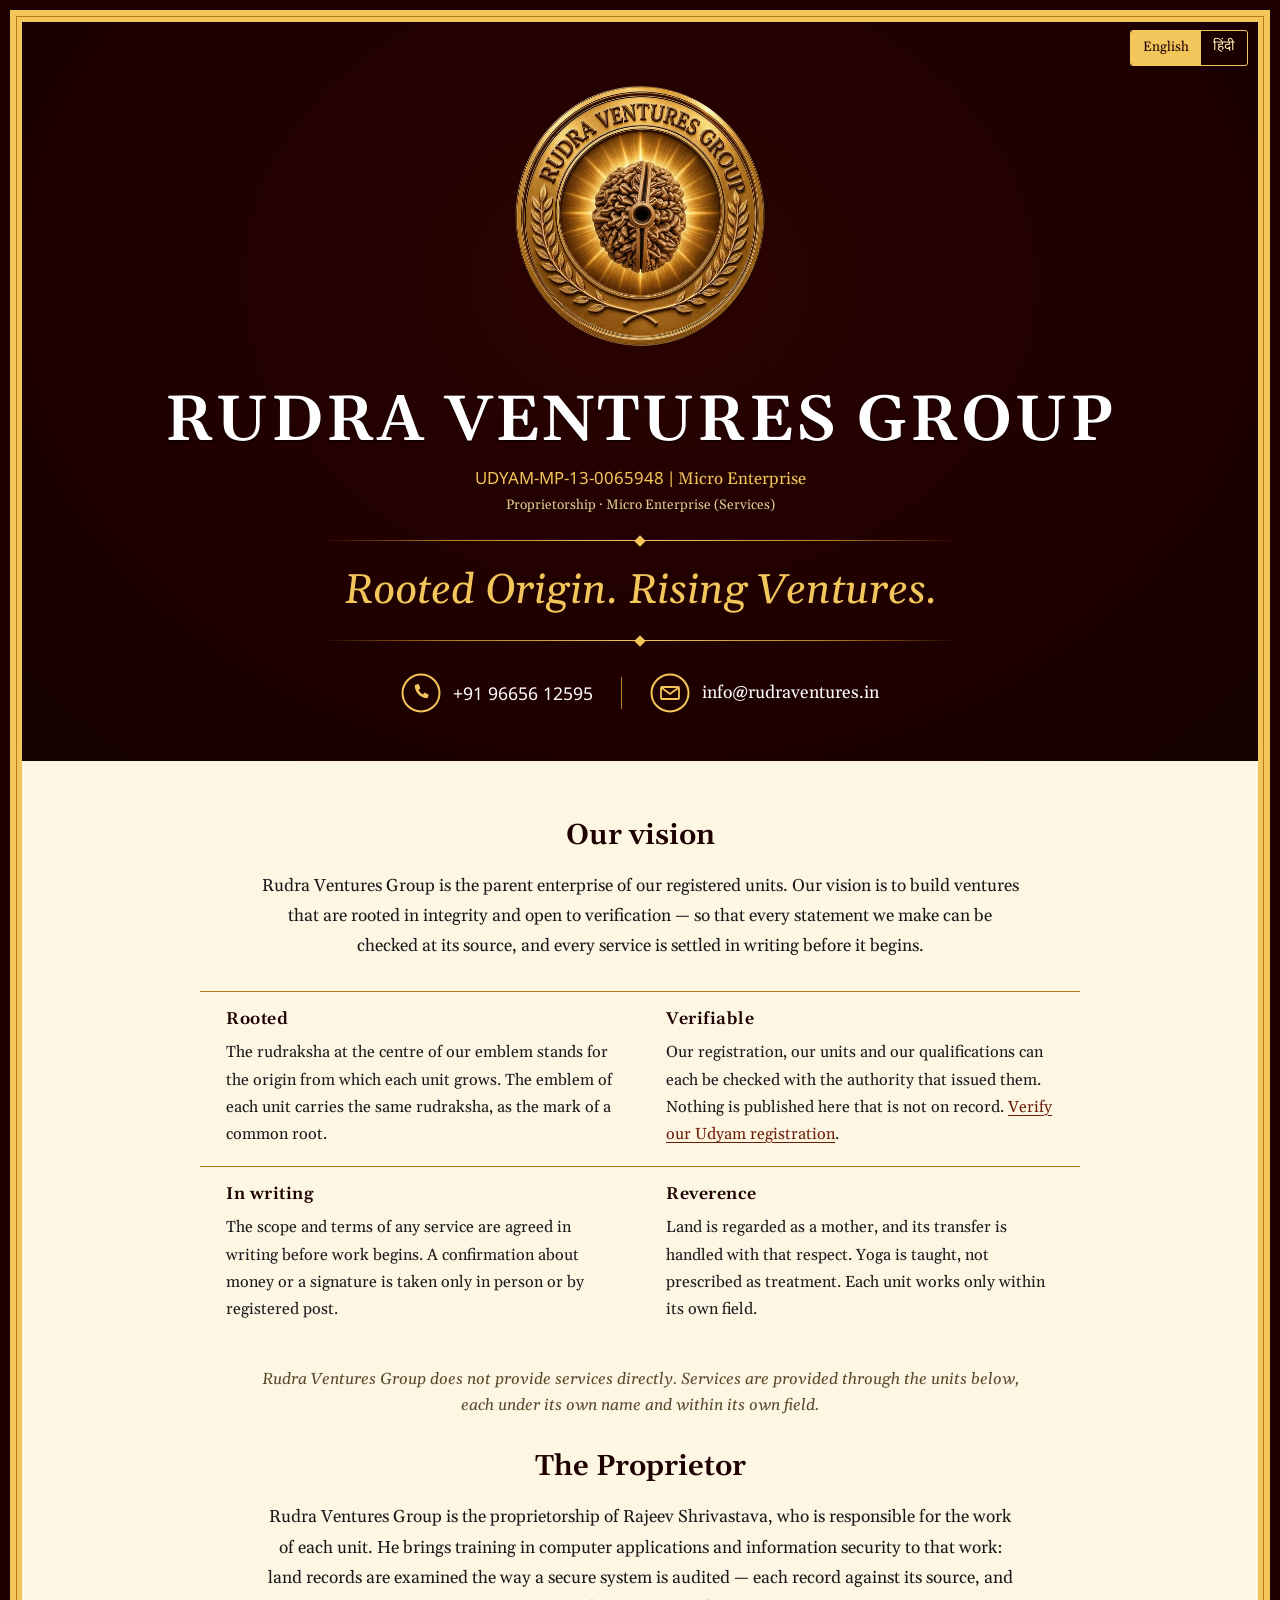
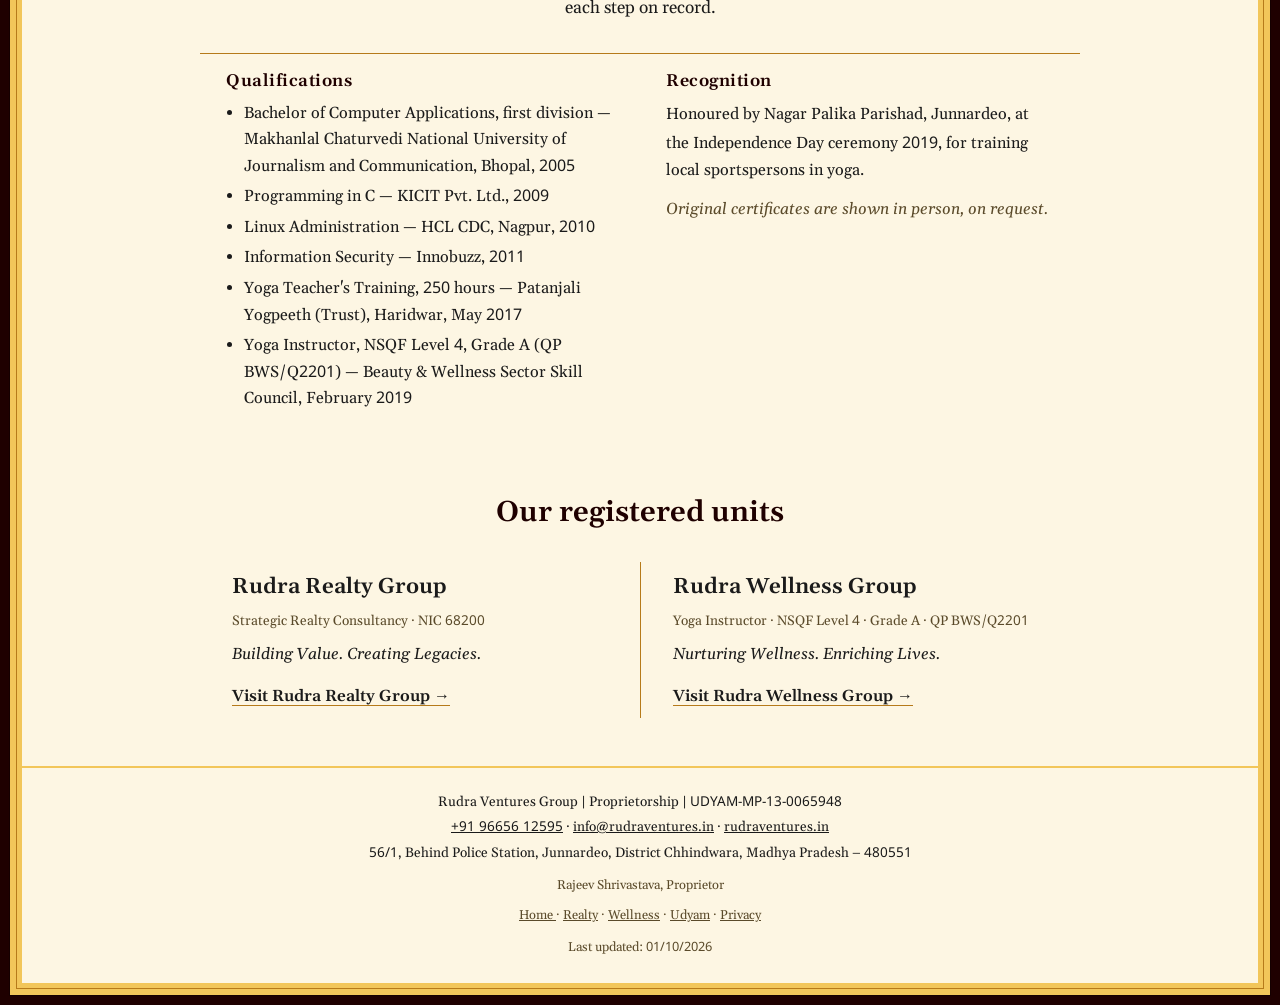
<file: index.html>
<!DOCTYPE html>
<html lang="en" data-view="en">
<head>
<meta charset="utf-8">
<meta name="viewport" content="width=device-width, initial-scale=1, viewport-fit=cover">
<title>Rudra Ventures Group | UDYAM-MP-13-0065948</title>
<meta name="description" content="Rudra Ventures Group — the parent enterprise of Rudra Realty Group and Rudra Wellness Group. Udyam (MSME) registered Micro Enterprise (Services), UDYAM-MP-13-0065948, Junnardeo, Chhindwara, Madhya Pradesh.">
<meta name="author" content="Rajeev Shrivastava">
<link rel="canonical" href="https://rudraventures.in/">

<meta property="og:title" content="Rudra Ventures Group">
<meta property="og:description" content="Rooted Origin. Rising Ventures.">
<meta property="og:url" content="https://rudraventures.in/">
<meta property="og:type" content="website">
<meta property="og:image" content="https://rudraventures.in/assets/RVG_Emblem_512px_transparent.png">
<link rel="icon" type="image/png" href="assets/RVG_Emblem_512px_transparent.png">
<meta name="theme-color" content="#1F0000">
<script type="application/ld+json">
{
 "@context": "https://schema.org",
 "@type": "Organization",
 "name": "Rudra Ventures Group",
 "url": "https://rudraventures.in/",
 "logo": "https://rudraventures.in/assets/RVG_Emblem_1024px_transparent.png",
 "email": "info@rudraventures.in",
 "telephone": "+91 96656 12595",
 "slogan": "Rooted Origin. Rising Ventures.",
 "address": {
  "@type": "PostalAddress",
  "streetAddress": "56/1, Behind Police Station, Junnardeo, District Chhindwara",
  "addressRegion": "Madhya Pradesh",
  "postalCode": "480551",
  "addressCountry": "IN"
 },
 "identifier": {
  "@type": "PropertyValue",
  "propertyID": "Udyam Registration Number",
  "value": "UDYAM-MP-13-0065948"
 },
 "subOrganization": [
  {
   "@type": "Organization",
   "name": "Rudra Realty Group",
   "url": "https://rudraventures.in/realty/"
  },
  {
   "@type": "Organization",
   "name": "Rudra Wellness Group",
   "url": "https://rudraventures.in/wellness/"
  }
 ]
}
</script>



<link rel="stylesheet" href="assets/fonts.css">
<style>
  :root {
    
    --field: #1F0000;
    --field-dark: #150000;
    
    --gold: #F2C65A;
    --gold-deep: #B67A1A;
    --gold-light: #FDF4AF;
    --ivory: #FDF6E3;
    --ink: #1A1A1A;
    --serif: "Gelasio", Georgia, "Times New Roman", serif;
    --deva: "Noto Sans Devanagari", "Noto Sans", "Mangal", sans-serif;
    --num: "Noto Sans", "Segoe UI", Arial, sans-serif;
    box-sizing: border-box;
  }
  *, *::before, *::after { box-sizing: inherit; }
  html, body { margin: 0; }
  body {
    background: var(--field);
    color: var(--gold-light);
    font-family: var(--serif);
    line-height: 1.6;
    padding-top: env(safe-area-inset-top, 0px);
    padding-bottom: env(safe-area-inset-bottom, 0px);
  }
  .num { font-family: var(--num); } 
  .deva { font-family: var(--deva); }
  a { color: inherit; }
  a:focus-visible { outline: 2px solid var(--gold); outline-offset: 3px; }

  
  .frame {
    min-height: 100vh;
    margin: 10px;
    padding: 6px;
    border: 6px solid var(--gold);
    box-shadow: 0 0 0 1px var(--field-dark), inset 0 0 0 1px var(--gold-deep), inset 0 0 0 6px var(--gold);
    display: flex;
    flex-direction: column;
  }

  
  .seal {
    flex: 1;
    display: flex;
    flex-direction: column;
    align-items: center;
    justify-content: center;
    text-align: center;
    padding: 64px 24px 48px;
    background: radial-gradient(ellipse at 50% 35%, #2A0302 0%, var(--field) 60%, var(--field-dark) 100%);
  }
  .seal img {
    width: min(260px, 60vw);
    height: auto; 
  }
  h1 {
    margin: 32px 0 8px;
    color: #FFFFFF;
    font-weight: 600;
    font-size: clamp(2rem, 6.5vw, 4rem);
    line-height: 1.1;
    letter-spacing: 0.04em;
    text-shadow: 0 2px 0 rgba(0,0,0,.45);
  }
  .reg { margin: 0; font-size: 1.05rem; color: var(--gold); }
  .class { margin: 2px 0 0; font-size: 0.85rem; opacity: 0.85; }
  .tagline {
    margin: 0;
    font-style: italic;
    font-size: clamp(1.5rem, 4.2vw, 2.6rem);
    line-height: 1.25;
    color: var(--gold);
  }
  .rule {
    width: min(640px, 86%); height: 12px; border: 0; margin: 18px auto;
    background:
      linear-gradient(90deg, transparent, var(--gold-deep) 20%, var(--gold) 50%, var(--gold-deep) 80%, transparent) center / 100% 1px no-repeat;
    position: relative;
  }
  .rule::after {
    content: ""; position: absolute; left: 50%; top: 50%;
    width: 8px; height: 8px; background: var(--gold);
    transform: translate(-50%, -50%) rotate(45deg);
    box-shadow: -14px 0 0 -2px var(--gold), 14px 0 0 -2px var(--gold);
  }
  .contact {
    display: flex; flex-wrap: wrap; justify-content: center; align-items: center;
    gap: 14px 28px; margin-top: 8px; font-size: 1.1rem; color: #FFFFFF;
  }
  .contact a { display: inline-flex; align-items: center; gap: 12px; text-decoration: none; }
  .contact a:hover span { text-decoration: underline; text-decoration-color: var(--gold); }
  .contact svg { width: 40px; height: 40px; flex: none; }
  .contact .sep { width: 1px; height: 32px; background: var(--gold-deep); }
  @media (max-width: 520px) { .contact .sep { display: none; } }

  
  .units {
    background: var(--ivory);
    color: var(--ink);
    padding: 48px 24px;
  }
  .units-inner {
    max-width: 880px;
    margin: 0 auto;
    display: grid;
    grid-template-columns: 1fr 1fr;
    gap: 0;
  }
  .unit { padding: 8px 32px; }
  .unit + .unit { border-left: 1px solid var(--gold-deep); }
  .unit h2 { margin: 0 0 4px; font-size: 1.35rem; font-weight: 600; }
  .unit .reg-line { margin: 0 0 10px; font-size: 0.85rem; color: #5a4a2a; }
  .unit .ut { margin: 0 0 16px; font-style: italic; }
  .unit a {
    font-weight: 600;
    text-decoration-color: var(--gold-deep);
    text-underline-offset: 4px;
  }
  .units-note {
    max-width: 880px; margin: 0 auto 28px; text-align: center;
    font-size: 0.95rem;
  }

  
  footer {
    background: var(--ivory);
    color: var(--ink);
    border-top: 2px solid var(--gold);
    text-align: center;
    font-size: 0.85rem;
    padding: 20px 16px 24px;
  }
  footer p { margin: 2px 0; }
  footer .who { margin-top: 10px; font-size: 0.8rem; color: #5a4a2a; }

  @media (max-width: 640px) {
    .units-inner { grid-template-columns: 1fr; }
    .unit + .unit { border-left: 0; border-top: 1px solid var(--gold-deep); padding-top: 24px; margin-top: 16px; }
    .unit { padding: 8px 8px; }
  }
  .lang{position:absolute;top:calc(14px + env(safe-area-inset-top,0px));right:16px;display:flex;border:1px solid var(--gold);border-radius:3px;overflow:hidden}
  .lang button{background:transparent;color:var(--gold-light);border:0;padding:6px 12px;font:inherit;font-size:.85rem;cursor:pointer}
  .lang button[aria-pressed="true"]{background:var(--gold);color:var(--field)}
  .lang button:last-child{font-family:var(--deva)}
  .frame{position:relative}
  [data-lang-block]{display:none}
  html[data-view="en"] span[data-lang-block="en"],html[data-view="hi"] span[data-lang-block="hi"]{display:inline!important}
  .vision{background:var(--ivory);color:var(--ink);padding:52px 24px 8px}
  .vision-inner{max-width:880px;margin:0 auto}
  .vision h2,.units h2.sec{font-size:clamp(1.35rem,3.4vw,1.8rem);color:var(--field);margin:0 0 12px;text-align:center}
  .vision .lead{font-size:1.08rem;line-height:1.75;text-align:center;max-width:760px;margin:0 auto 30px}
  .pillars{display:grid;grid-template-columns:repeat(2,1fr);gap:0}
  .pillar{padding:14px 26px 18px;border-top:1px solid var(--gold-deep)}
  .pillar h3{margin:0 0 6px;font-size:1.06rem;color:var(--field);letter-spacing:.03em}
  .pillar p{margin:0;line-height:1.7}
  .pillar a{color:#6b1d0a;text-underline-offset:3px}
  .vision .close{margin:26px auto 0;max-width:760px;text-align:center;font-style:italic;color:#5a4a2a}
  .units h2.sec{margin-bottom:26px}
  @media (max-width:640px){.pillars{grid-template-columns:1fr}.pillar{padding:14px 6px 16px}}
  html[data-view="en"] [data-lang-block="en"],html[data-view="hi"] [data-lang-block="hi"]{display:block}
  .proprietor{padding-top:18px}
  .quals{margin:0;padding-left:1.1em}
  .quals li{margin:4px 0;line-height:1.6}
  .note-in{margin-top:12px!important;font-style:italic;color:#5a4a2a}
  /* Devanagari shaping */
  [data-lang-block="hi"],[lang="hi"],html[data-view="hi"] body{font-family:var(--deva)}
  [data-lang-block="hi"] *,[lang="hi"] *,[data-lang-block="hi"],[lang="hi"],html[data-view="hi"] h1,html[data-view="hi"] h2,html[data-view="hi"] h3,html[data-view="hi"] .brand,html[data-view="hi"] .pillar h3{letter-spacing:0!important;font-feature-settings:normal;font-variant-ligatures:normal}
  [data-lang-block="hi"] .num,[lang="hi"] .num{font-family:var(--num)}
  /* Devanagari has no true italic (Core §9.4): never slant Hindi text */
  [data-lang-block="hi"],[data-lang-block="hi"] *,[lang="hi"],[lang="hi"] *{font-style:normal!important}
</style>
</head>
<body>
<div class="frame">
  <div class="lang" role="group" aria-label="Language"><button type="button" data-l="en">English</button><button type="button" data-l="hi">हिंदी</button></div>

  <main class="seal">
    <picture><source srcset="assets/RVG_Emblem_512px_web.webp" type="image/webp"><img src="assets/RVG_Emblem_1024px_transparent.png"
         alt="Rudra Ventures Group emblem" width="1024" height="1024"></picture>
    <h1>RUDRA VENTURES GROUP</h1>
    <p class="reg"><span class="num">UDYAM-MP-13-0065948</span> | Micro Enterprise</p>
    <p class="class">Proprietorship · Micro Enterprise (Services)</p>
    <hr class="rule">
    <p class="tagline" data-lang-block="en" lang="en">Rooted Origin. Rising Ventures.</p>
    <p class="tagline" data-lang-block="hi" lang="hi">मूल में सत्य, उद्यम में उदय</p>
    <hr class="rule">
    <div class="contact">
      <a href="tel:+919665612595" aria-label="Call +91 96656 12595">
        <svg viewBox="0 0 40 40" aria-hidden="true"><circle cx="20" cy="20" r="18.5" fill="none" stroke="#F2C65A" stroke-width="2"/><path d="M15.2 11.5l2.6-.4 1.6 4.3-1.9 1.4c.9 2 2.4 3.6 4.4 4.6l1.5-1.8 4.2 1.8-.5 2.6c-.2.8-1 1.3-1.8 1.2-6.2-.8-11-5.7-11.6-11.9-.1-.8.5-1.6 1.5-1.8z" fill="#F2C65A"/></svg>
        <span class="num">+91 96656 12595</span></a>
      <span class="sep" aria-hidden="true"></span>
      <a href="mailto:info@rudraventures.in">
        <svg viewBox="0 0 40 40" aria-hidden="true"><circle cx="20" cy="20" r="18.5" fill="none" stroke="#F2C65A" stroke-width="2"/><rect x="11" y="14" width="18" height="12" rx="1" fill="none" stroke="#F2C65A" stroke-width="1.8"/><path d="M11.5 14.8L20 21l8.5-6.2" fill="none" stroke="#F2C65A" stroke-width="1.8"/></svg>
        <span>info@rudraventures.in</span></a>
    </div>
  </main>

  <section class="vision" data-lang-block="en" lang="en" aria-labelledby="vision-en">
    <div class="vision-inner">
      <h2 id="vision-en">Our vision</h2>
      <p class="lead">Rudra Ventures Group is the parent enterprise of our registered units. Our vision is to build ventures that are rooted in integrity and open to verification — so that every statement we make can be checked at its source, and every service is settled in writing before it begins.</p>
      <div class="pillars">
        <div class="pillar"><h3>Rooted</h3><p>The rudraksha at the centre of our emblem stands for the origin from which each unit grows. The emblem of each unit carries the same rudraksha, as the mark of a common root.</p></div>
        <div class="pillar"><h3>Verifiable</h3><p>Our registration, our units and our qualifications can each be checked with the authority that issued them. Nothing is published here that is not on record. <a href="udyam/">Verify our Udyam registration</a>.</p></div>
        <div class="pillar"><h3>In writing</h3><p>The scope and terms of any service are agreed in writing before work begins. A confirmation about money or a signature is taken only in person or by registered post.</p></div>
        <div class="pillar"><h3>Reverence</h3><p>Land is regarded as a mother, and its transfer is handled with that respect. Yoga is taught, not prescribed as treatment. Each unit works only within its own field.</p></div>
      </div>
      <p class="close">Rudra Ventures Group does not provide services directly. Services are provided through the units below, each under its own name and within its own field.</p>
    </div>
  </section>
  <section class="vision" data-lang-block="hi" lang="hi" aria-labelledby="vision-hi">
    <div class="vision-inner">
      <h2 id="vision-hi">हमारी दृष्टि</h2>
      <p class="lead">Rudra Ventures Group हमारी पंजीकृत इकाइयों का मूल उद्यम है। हमारी दृष्टि है — ऐसे उद्यमों का निर्माण, जिनकी जड़ें सत्यनिष्ठा में हों और जो सत्यापन के लिए सदैव खुले रहें; जिससे हमारा प्रत्येक कथन उसके मूल स्रोत से मिलाया जा सके, और प्रत्येक सेवा आरम्भ होने से पूर्व लिखित रूप में निर्धारित हो।</p>
      <div class="pillars">
        <div class="pillar"><h3>मूल</h3><p>हमारे emblem के केंद्र में स्थित रुद्राक्ष उस मूल का प्रतीक है, जिससे प्रत्येक इकाई विकसित होती है। प्रत्येक इकाई का emblem भी वही रुद्राक्ष धारण करता है — एक ही मूल के चिह्न के रूप में।</p></div>
        <div class="pillar"><h3>सत्यापन</h3><p>हमारा पंजीयन, हमारी इकाइयाँ एवं हमारी योग्यताएँ — प्रत्येक को उसके जारीकर्ता प्राधिकारी से मिलाया जा सकता है। यहाँ ऐसा कुछ प्रकाशित नहीं, जो अभिलेख में न हो। <a href="udyam/">हमारा Udyam पंजीयन सत्यापित करें</a>।</p></div>
        <div class="pillar"><h3>लिखित</h3><p>किसी भी सेवा की सीमा एवं निबंधन कार्य आरम्भ होने से पूर्व लिखित रूप में निर्धारित होते हैं। धन अथवा हस्ताक्षर सम्बंधी पुष्टि केवल प्रत्यक्ष भेंट अथवा registered post से ली जाती है।</p></div>
        <div class="pillar"><h3>श्रद्धा</h3><p>भूमि को माता का स्थान प्राप्त है, और उसका हस्तांतरण उसी सम्मान के साथ किया जाता है। योग सिखाया जाता है, उपचार के रूप में नहीं दिया जाता। प्रत्येक इकाई केवल अपने क्षेत्र की सीमा में कार्य करती है।</p></div>
      </div>
      <p class="close">Rudra Ventures Group स्वयं सीधे सेवा नहीं देता। सेवाएँ नीचे दी गई इकाइयों के माध्यम से दी जाती हैं — प्रत्येक अपने नाम से, अपने क्षेत्र की सीमा में।</p>
    </div>
  </section>

  <section class="vision proprietor" data-lang-block="en" lang="en" aria-labelledby="prop-en">
    <div class="vision-inner">
      <h2 id="prop-en">The Proprietor</h2>
      <p class="lead">Rudra Ventures Group is the proprietorship of Rajeev Shrivastava, who is responsible for the work of each unit. He brings training in computer applications and information security to that work: land records are examined the way a secure system is audited — each record against its source, and each step on record.</p>
      <div class="pillars">
        <div class="pillar"><h3>Qualifications</h3><ul class="quals">
          <li>Bachelor of Computer Applications, first division — Makhanlal Chaturvedi National University of Journalism and Communication, Bhopal, <span class="num">2005</span></li>
          <li>Programming in C — KICIT Pvt. Ltd., <span class="num">2009</span></li>
          <li>Linux Administration — HCL CDC, Nagpur, <span class="num">2010</span></li>
          <li>Information Security — Innobuzz, <span class="num">2011</span></li>
          <li>Yoga Teacher's Training, <span class="num">250</span> hours — Patanjali Yogpeeth (Trust), Haridwar, May <span class="num">2017</span></li>
          <li>Yoga Instructor, NSQF Level <span class="num">4</span>, Grade A (QP BWS/Q<span class="num">2201</span>) — Beauty &amp; Wellness Sector Skill Council, February <span class="num">2019</span></li>
        </ul></div>
        <div class="pillar" data-nosnippet><h3>Recognition</h3><p>Honoured by Nagar Palika Parishad, Junnardeo, at the Independence Day ceremony <span class="num">2019</span>, for training local sportspersons in yoga.</p>
          <p class="note-in">Original certificates are shown in person, on request.</p></div>
      </div>
    </div>
  </section>
  <section class="vision proprietor" data-lang-block="hi" lang="hi" aria-labelledby="prop-hi">
    <div class="vision-inner">
      <h2 id="prop-hi">Proprietor</h2>
      <p class="lead">Rudra Ventures Group, राजीव श्रीवास्तव का Proprietorship है; प्रत्येक इकाई के कार्य का उत्तरदायित्व उन्हीं का है। वे इस कार्य में Computer Applications एवं Information Security का प्रशिक्षण लेकर आते हैं: भूमि-अभिलेखों का परीक्षण उसी प्रकार होता है जैसे किसी सुरक्षित प्रणाली का — प्रत्येक अभिलेख उसके मूल स्रोत से, और प्रत्येक चरण लिखित अभिलेख में।</p>
      <div class="pillars">
        <div class="pillar"><h3>योग्यताएँ</h3><ul class="quals">
          <li>Bachelor of Computer Applications, प्रथम श्रेणी — माखनलाल चतुर्वेदी राष्ट्रीय पत्रकारिता एवं संचार विश्वविद्यालय, भोपाल, <span class="num">2005</span></li>
          <li>Programming in C — KICIT Pvt. Ltd., <span class="num">2009</span></li>
          <li>Linux Administration — HCL CDC, नागपुर, <span class="num">2010</span></li>
          <li>Information Security — Innobuzz, <span class="num">2011</span></li>
          <li>योग शिक्षक प्रशिक्षण, <span class="num">250</span> घंटे — पतंजलि योगपीठ (Trust), हरिद्वार, मई <span class="num">2017</span></li>
          <li>Yoga Instructor, NSQF Level <span class="num">4</span>, Grade A (QP BWS/Q<span class="num">2201</span>) — Beauty &amp; Wellness Sector Skill Council, फरवरी <span class="num">2019</span></li>
        </ul></div>
        <div class="pillar" data-nosnippet><h3>सम्मान</h3><p>स्वतंत्रता दिवस समारोह <span class="num">2019</span> में, नगर के खिलाड़ियों को योग-प्रशिक्षण हेतु, नगर पालिका परिषद, जुन्नारदेव द्वारा सम्मानित।</p>
          <p class="note-in">मूल प्रमाण-पत्र प्रत्यक्ष भेंट पर, अनुरोध करने पर, दिखाए जाते हैं।</p></div>
      </div>
    </div>
  </section>

  <section class="units" data-lang-block="en" lang="en" aria-labelledby="units-heading">
    <h2 class="sec" id="units-heading">Our registered units</h2>
    <div class="units-inner">
      <article class="unit">
        <h2>Rudra Realty Group</h2>
        <p class="reg-line">Strategic Realty Consultancy · NIC <span class="num">68200</span></p>
        <p class="ut">Building Value. Creating Legacies.</p>
        <a href="realty/">Visit Rudra Realty Group →</a>
      </article>
      <article class="unit">
        <h2>Rudra Wellness Group</h2>
        <p class="reg-line">Yoga Instructor · NSQF Level <span class="num">4</span> · Grade A · QP BWS/Q<span class="num">2201</span></p>
        <p class="ut">Nurturing Wellness. Enriching Lives.</p>
        <a href="wellness/">Visit Rudra Wellness Group →</a>
      </article>
    </div>
  </section>
  <section class="units" data-lang-block="hi" lang="hi" aria-labelledby="units-heading-hi">
    <h2 class="sec" id="units-heading-hi">हमारी पंजीकृत इकाइयाँ</h2>
    <div class="units-inner">
      <article class="unit">
        <h2>Rudra Realty Group</h2>
        <p class="reg-line">Strategic Realty Consultancy · NIC <span class="num">68200</span></p>
        <p class="ut">विश्वास में भूमि, श्रेष्ठता में परामर्श</p>
        <a href="realty/">विस्तृत जानकारी →</a>
      </article>
      <article class="unit">
        <h2>Rudra Wellness Group</h2>
        <p class="reg-line">Yoga Instructor · NSQF Level <span class="num">4</span> · Grade A · QP BWS/Q<span class="num">2201</span></p>
        <p class="ut">आरोग्य में जड़, जीवन में विस्तार</p>
        <a href="wellness/">विस्तृत जानकारी →</a>
      </article>
    </div>
  </section>

  <footer>
    <p>Rudra Ventures Group | Proprietorship | <span class="num">UDYAM-MP-13-0065948</span></p>
    <p><a href="tel:+919665612595"><span class="num">+91 96656 12595</span></a> · <a href="mailto:info@rudraventures.in">info@rudraventures.in</a> · <a href="./">rudraventures.in</a></p>
    <p><span data-lang-block="en"><span class="num">56/1</span>, Behind Police Station, Junnardeo, District Chhindwara, Madhya Pradesh – <span class="num">480551</span></span> <span data-lang-block="hi" class="deva"><span class="num">56/1</span>, Police Station के पीछे, जुन्नारदेव, जिला छिंदवाड़ा, मध्यप्रदेश – <span class="num">480551</span></span></p>
    <p class="who"><span data-lang-block="en">Rajeev Shrivastava, Proprietor</span> <span data-lang-block="hi">राजीव श्रीवास्तव, Proprietor</span></p>
    <p class="who"><a href="./"><span data-lang-block="en">Home</span> <span data-lang-block="hi">मुख्य पृष्ठ</span></a> · <a href="realty/">Realty</a> · <a href="wellness/">Wellness</a> · <a href="udyam/">Udyam</a> · <a href="privacy/"><span data-lang-block="en">Privacy</span> <span data-lang-block="hi">गोपनीयता</span></a></p>
    <p class="who"><span data-lang-block="en">Last updated: </span> <span data-lang-block="hi">अंतिम अद्यतन: </span><span class="num">01/10/2026</span></p>
  </footer>

</div>
<script>
(function(){
  var root=document.documentElement,pick='en';
  try{var s=localStorage.getItem('rvg-lang');if(s==='hi'||s==='en')pick=s;}catch(e){}
  function set(l){root.setAttribute('data-view',l);root.lang=l;
    document.querySelectorAll('.lang button').forEach(function(b){b.setAttribute('aria-pressed',b.dataset.l===l?'true':'false')});
    try{localStorage.setItem('rvg-lang',l)}catch(e){}}
  set(pick);
  document.addEventListener('click',function(e){var b=e.target.closest('.lang button');if(b)set(b.dataset.l)});
})();
</script>
</body>
</html>
</file>
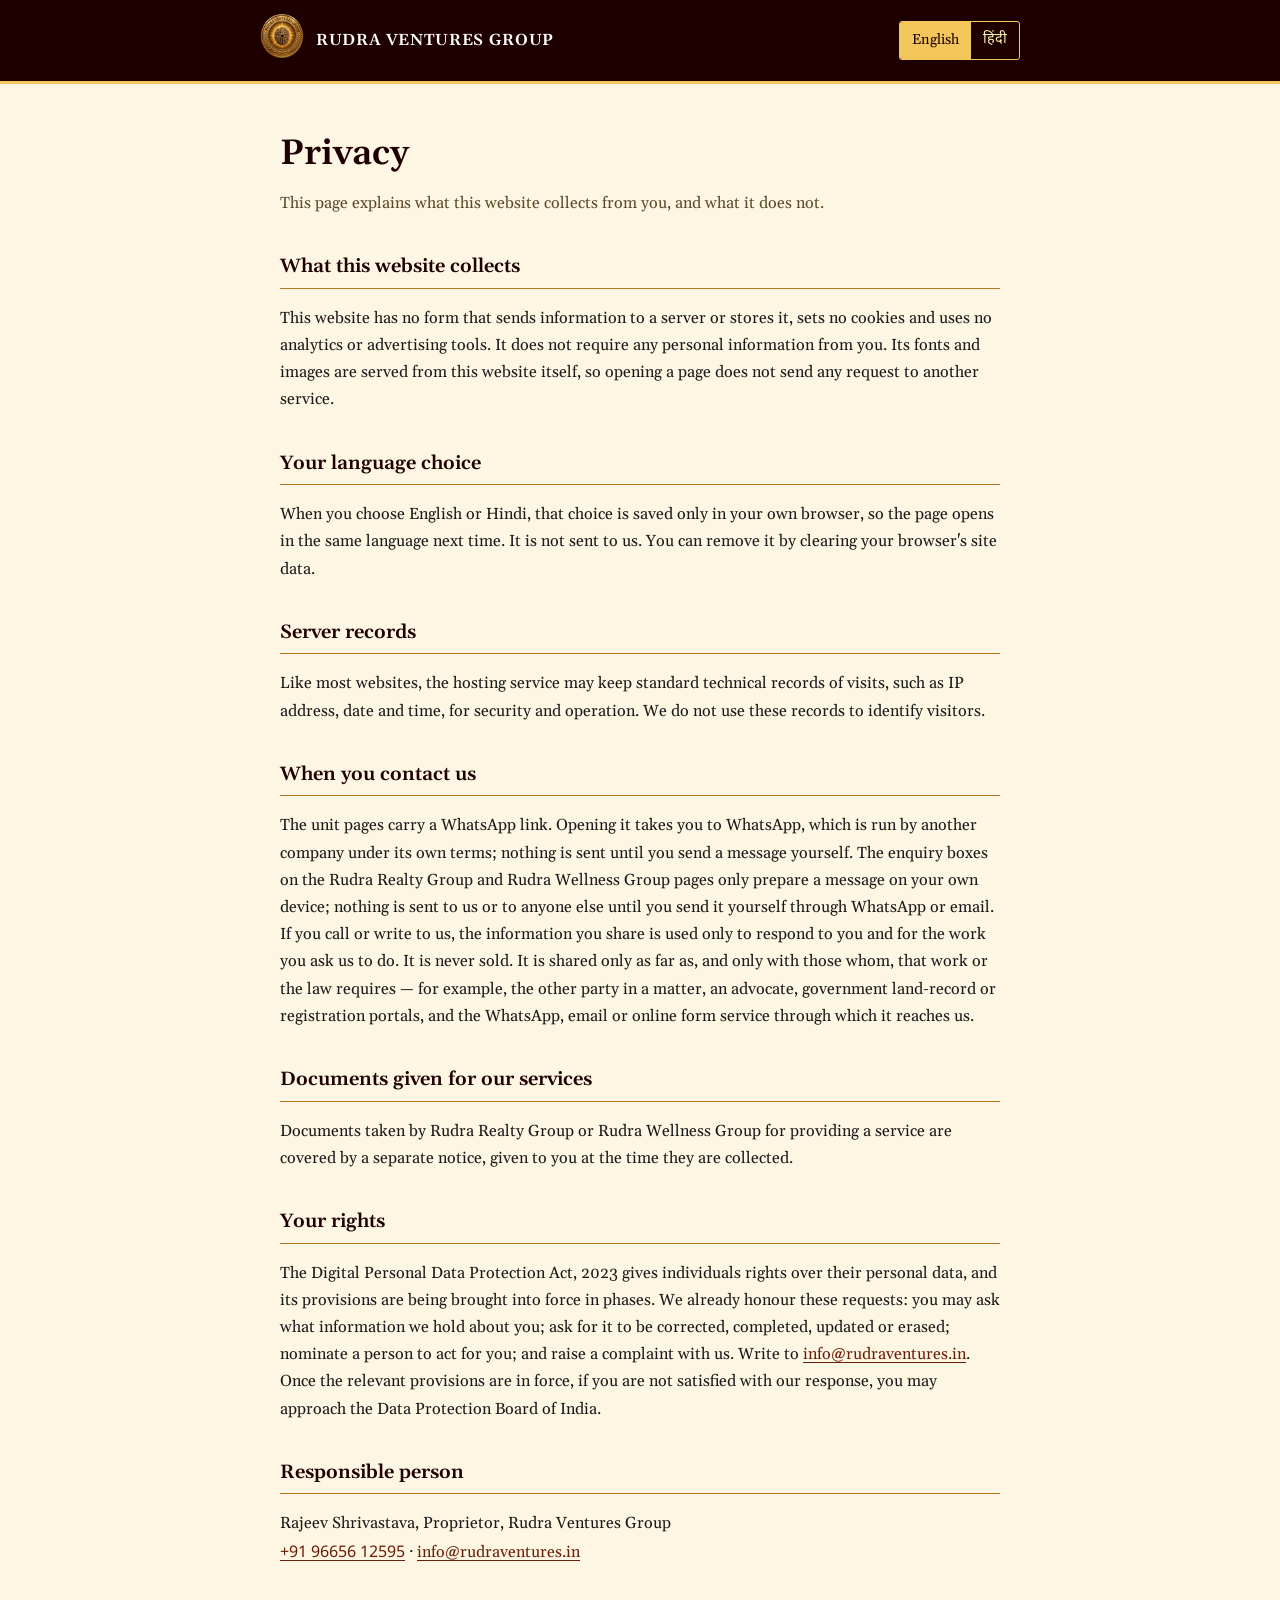
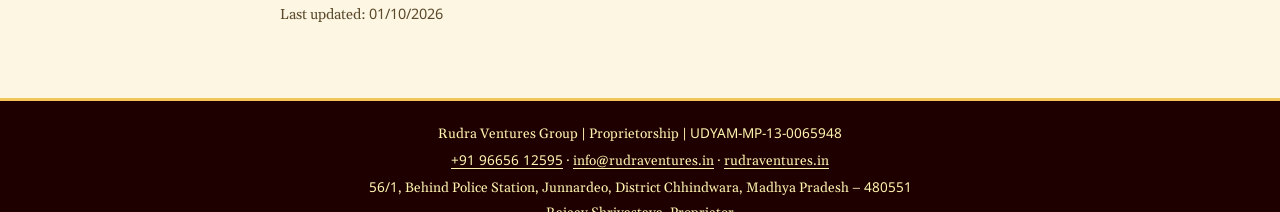
<file: policy/index.html>
<!DOCTYPE html>
<html lang="en">
<head>
<meta charset="utf-8">
<meta name="viewport" content="width=device-width, initial-scale=1">
<meta name="robots" content="noindex">
<link rel="canonical" href="https://rudraventures.in/privacy/">
<meta http-equiv="refresh" content="0; url=/privacy/">
<title>Privacy | Rudra Ventures Group</title>
</head>
<body style="font-family:Georgia,serif;background:#FDF6E3;color:#1A1A1A;text-align:center;padding:48px 20px">
<p>This page is at <a href="/privacy/">rudraventures.in/privacy/</a></p>
<p lang="hi">यह पृष्ठ <a href="/privacy/">rudraventures.in/privacy/</a> पर है।</p>
</body>
</html>
</file>
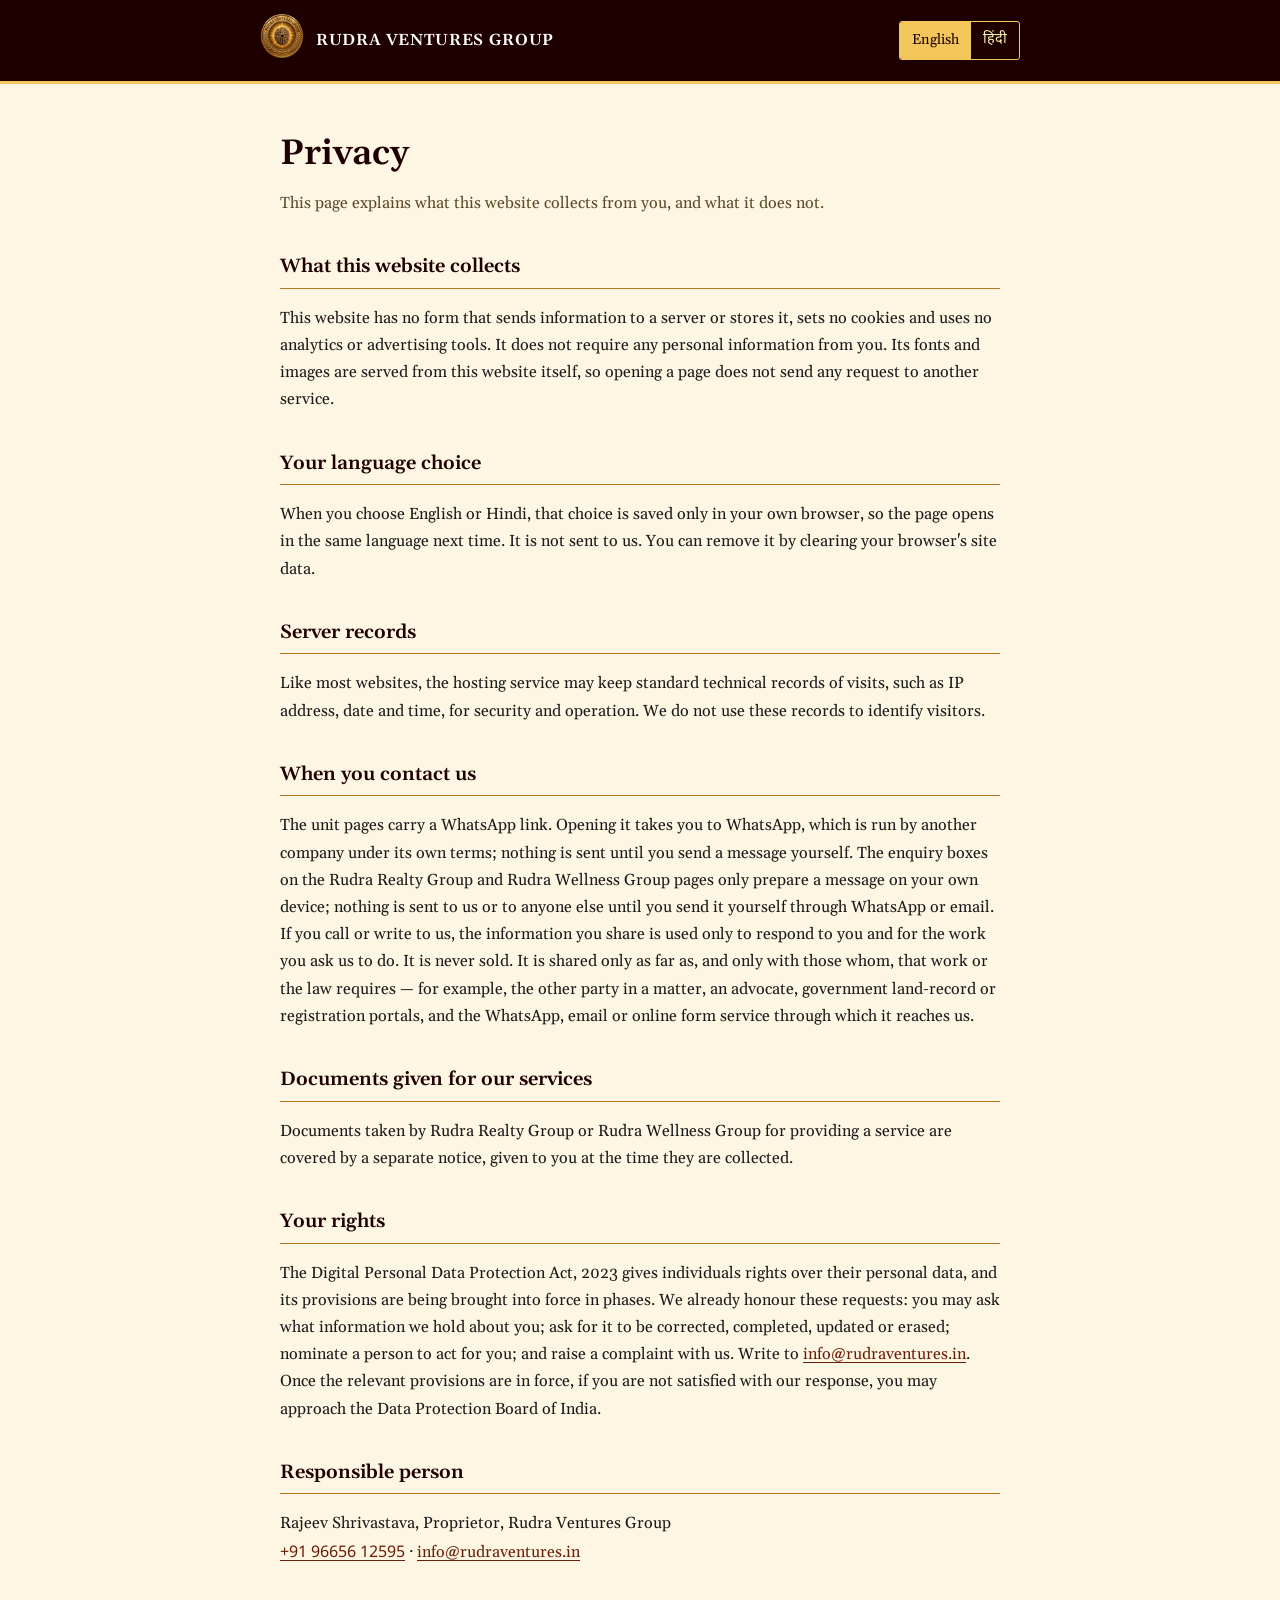
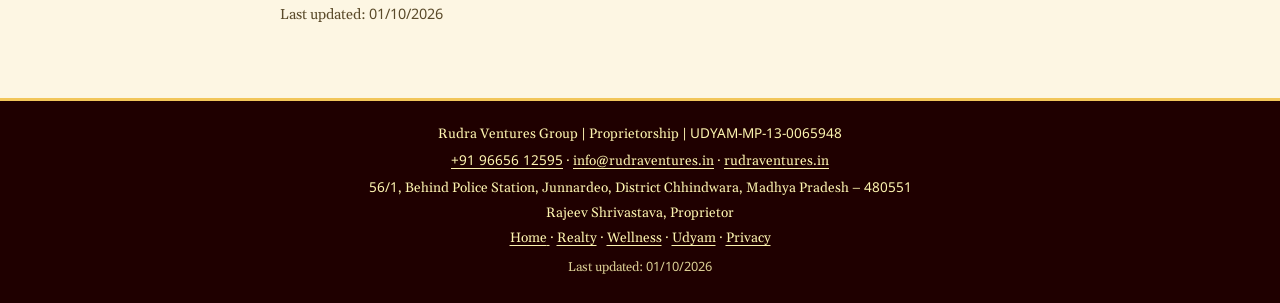
<file: privacy/index.html>
<!DOCTYPE html>
<html lang="en" data-view="en">
<head>
<meta charset="utf-8">
<meta name="viewport" content="width=device-width, initial-scale=1, viewport-fit=cover">
<meta name="theme-color" content="#1F0000">
<link rel="icon" type="image/png" href="../assets/RVG_Emblem_512px_transparent.png">

<link rel="stylesheet" href="../assets/fonts.css">
<link rel="stylesheet" href="../assets/rvg.css">
<title>Privacy | Rudra Ventures Group</title>
<meta name="description" content="How Rudra Ventures Group handles information on rudraventures.in.">
<link rel="canonical" href="https://rudraventures.in/privacy/">
</head>
<body>
<header class="top"><div class="top-inner">
  <a class="brand" href="../"><picture><source srcset="../assets/RVG_Emblem_512px_web.webp" type="image/webp"><img src="../assets/RVG_Emblem_1024px_transparent.png" alt="" width="1024" height="1024"></picture><span>RUDRA VENTURES GROUP</span></a>
  <div class="lang" role="group" aria-label="Language"><button type="button" data-l="en">English</button><button type="button" data-l="hi">हिंदी</button></div>
</div></header>
<main>
<section data-lang-block="en" lang="en">
  <h1>Privacy</h1>
  <p class="lead">This page explains what this website collects from you, and what it does not.</p>

  <h2>What this website collects</h2>
  <p>This website has no form that sends information to a server or stores it, sets no cookies and uses no analytics or advertising tools. It does not require any personal information from you. Its fonts and images are served from this website itself, so opening a page does not send any request to another service.</p>

  <h2>Your language choice</h2>
  <p>When you choose English or Hindi, that choice is saved only in your own browser, so the page opens in the same language next time. It is not sent to us. You can remove it by clearing your browser's site data.</p>

  <h2>Server records</h2>
  <p>Like most websites, the hosting service may keep standard technical records of visits, such as IP address, date and time, for security and operation. We do not use these records to identify visitors.</p>

  <h2>When you contact us</h2>
  <p>The unit pages carry a WhatsApp link. Opening it takes you to WhatsApp, which is run by another company under its own terms; nothing is sent until you send a message yourself. The enquiry boxes on the Rudra Realty Group and Rudra Wellness Group pages only prepare a message on your own device; nothing is sent to us or to anyone else until you send it yourself through WhatsApp or email. If you call or write to us, the information you share is used only to respond to you and for the work you ask us to do. It is never sold. It is shared only as far as, and only with those whom, that work or the law requires — for example, the other party in a matter, an advocate, government land-record or registration portals, and the WhatsApp, email or online form service through which it reaches us.</p>

  <h2>Documents given for our services</h2>
  <p>Documents taken by Rudra Realty Group or Rudra Wellness Group for providing a service are covered by a separate notice, given to you at the time they are collected.</p>

  <h2>Your rights</h2>
  <p>The Digital Personal Data Protection Act, 2023 gives individuals rights over their personal data, and its provisions are being brought into force in phases. We already honour these requests: you may ask what information we hold about you; ask for it to be corrected, completed, updated or erased; nominate a person to act for you; and raise a complaint with us. Write to <a href="mailto:info@rudraventures.in">info@rudraventures.in</a>. Once the relevant provisions are in force, if you are not satisfied with our response, you may approach the Data Protection Board of India.</p>

  <h2>Responsible person</h2>
  <p>Rajeev Shrivastava, Proprietor, Rudra Ventures Group<br><a href="tel:+919665612595"><span class="num">+91 96656 12595</span></a> · <a href="mailto:info@rudraventures.in">info@rudraventures.in</a></p>

  <p class="updated">Last updated: <span class="num">01/10/2026</span></p>
</section>

<section data-lang-block="hi" lang="hi">
  <h1>गोपनीयता</h1>
  <p class="lead">यह पृष्ठ बताता है कि यह website आपसे क्या लेती है, और क्या नहीं।</p>

  <h2>यह website क्या एकत्र करती है</h2>
  <p>इस website पर ऐसा कोई form नहीं है जो जानकारी किसी server पर भेजे अथवा संग्रहीत करे; कोई cookie नहीं रखी जाती, और कोई analytics अथवा विज्ञापन-उपकरण प्रयुक्त नहीं होता। आपसे कोई व्यक्तिगत जानकारी अनिवार्य रूप से नहीं माँगी जाती। इसके font एवं चित्र इसी website से दिए जाते हैं, अतः पृष्ठ खोलने पर किसी अन्य सेवा को कोई अनुरोध नहीं जाता।</p>

  <h2>आपकी भाषा का चयन</h2>
  <p>जब आप English अथवा हिंदी चुनते हैं, तो वह चयन केवल आपके अपने browser में सहेजा जाता है, जिससे अगली बार पृष्ठ उसी भाषा में खुले। वह हमें नहीं भेजा जाता। Browser का site data मिटाकर आप उसे हटा सकते हैं।</p>

  <h2>Server के तकनीकी अभिलेख</h2>
  <p>अधिकांश websites की भाँति, hosting सेवा सुरक्षा एवं संचालन हेतु visits के सामान्य तकनीकी अभिलेख रख सकती है, जैसे IP address, दिनांक एवं समय। इन अभिलेखों से हम किसी आगंतुक की पहचान नहीं करते।</p>

  <h2>जब आप हमसे संपर्क करें</h2>
  <p>इकाइयों के पृष्ठों पर WhatsApp का link है। उसे खोलने पर आप WhatsApp पर पहुँचते हैं, जो किसी अन्य संस्था द्वारा उसके अपने नियमों के अंतर्गत संचालित है; जब तक आप स्वयं सन्देश न भेजें, कुछ नहीं जाता। Rudra Realty Group एवं Rudra Wellness Group के पृष्ठों के पूछताछ-खंड केवल आपके अपने उपकरण पर सन्देश तैयार करते हैं; जब तक आप स्वयं उसे WhatsApp अथवा email से न भेजें, हमें अथवा किसी अन्य को कुछ नहीं जाता। यदि आप दूरभाष अथवा email से सम्पर्क करते हैं, तो आपके द्वारा दी गई जानकारी केवल आपको उत्तर देने एवं आपके द्वारा माँगे गए कार्य हेतु प्रयुक्त होती है। वह कभी बेची नहीं जाती। वह उतनी ही, और उन्हीं के साथ साझा होती है, जितनी एवं जिनके साथ वह कार्य अथवा विधि आवश्यक करे — जैसे प्रकरण का दूसरा पक्ष, अधिवक्ता, भू-अभिलेख अथवा पंजीयन के शासकीय portal, और वह WhatsApp, email अथवा online प्रपत्र की सेवा, जिससे वह हम तक पहुँचती है।</p>

  <h2>सेवा हेतु दिए गए अभिलेख</h2>
  <p>सेवा प्रदान करने हेतु Rudra Realty Group अथवा Rudra Wellness Group द्वारा लिए गए अभिलेख एक पृथक् सूचना के अधीन हैं, जो अभिलेख लेते समय आपको दी जाती है।</p>

  <h2>आपके अधिकार</h2>
  <p>Digital Personal Data Protection Act, 2023 व्यक्तियों को उनकी व्यक्तिगत जानकारी पर अधिकार देता है, और इसके प्रावधान चरणबद्ध रूप से प्रवृत्त किए जा रहे हैं। हम ऐसे अनुरोधों का पालन अभी से करते हैं: आप पूछ सकते हैं कि हमारे पास आपकी कौन-सी जानकारी है; उसके सुधार, पूर्ति, अद्यतन अथवा हटाए जाने का अनुरोध कर सकते हैं; अपनी ओर से किसी व्यक्ति को नामित कर सकते हैं; और हमसे परिवाद कर सकते हैं। लिखें: <a href="mailto:info@rudraventures.in">info@rudraventures.in</a>। सम्बंधित प्रावधान प्रवृत्त होने के उपरांत, हमारे उत्तर से संतुष्ट न होने पर आप Data Protection Board of India के समक्ष जा सकते हैं।</p>

  <h2>उत्तरदायी व्यक्ति</h2>
  <p>राजीव श्रीवास्तव, Proprietor, Rudra Ventures Group<br><a href="tel:+919665612595"><span class="num">+91 96656 12595</span></a> · <a href="mailto:info@rudraventures.in">info@rudraventures.in</a></p>

  <p class="updated">अंतिम अद्यतन: <span class="num">01/10/2026</span></p>
</section>
</main>
<footer>
  <p>Rudra Ventures Group | Proprietorship | <span class="num">UDYAM-MP-13-0065948</span></p>
  <p><a href="tel:+919665612595"><span class="num">+91 96656 12595</span></a> · <a href="mailto:info@rudraventures.in">info@rudraventures.in</a> · <a href="../">rudraventures.in</a></p>
  <p><span data-lang-block="en"><span class="num">56/1</span>, Behind Police Station, Junnardeo, District Chhindwara, Madhya Pradesh – <span class="num">480551</span></span> <span data-lang-block="hi" class="deva"><span class="num">56/1</span>, Police Station के पीछे, जुन्नारदेव, जिला छिंदवाड़ा, मध्यप्रदेश – <span class="num">480551</span></span></p>
  <p class="who"><span data-lang-block="en">Rajeev Shrivastava, Proprietor</span> <span data-lang-block="hi">राजीव श्रीवास्तव, Proprietor</span></p>
  <p><a href="../"><span data-lang-block="en">Home</span> <span data-lang-block="hi">मुख्य पृष्ठ</span></a> · <a href="../realty/">Realty</a> · <a href="../wellness/">Wellness</a> · <a href="../udyam/">Udyam</a> · <a href="../privacy/"><span data-lang-block="en">Privacy</span> <span data-lang-block="hi">गोपनीयता</span></a></p>
  <p class="upd"><span data-lang-block="en">Last updated: </span> <span data-lang-block="hi">अंतिम अद्यतन: </span><span class="num">01/10/2026</span></p>
</footer>
<script>
(function(){
  var root=document.documentElement,pick='en';
  try{var s=localStorage.getItem('rvg-lang');if(s==='hi'||s==='en')pick=s;}catch(e){}
  function set(l){root.setAttribute('data-view',l);root.lang=l;
    document.querySelectorAll('.lang button').forEach(function(b){b.setAttribute('aria-pressed',b.dataset.l===l?'true':'false')});
    try{localStorage.setItem('rvg-lang',l)}catch(e){}}
  set(pick);
  document.addEventListener('click',function(e){var b=e.target.closest('.lang button');if(b)set(b.dataset.l)});
})();
</script>
</body>
</html>
</file>
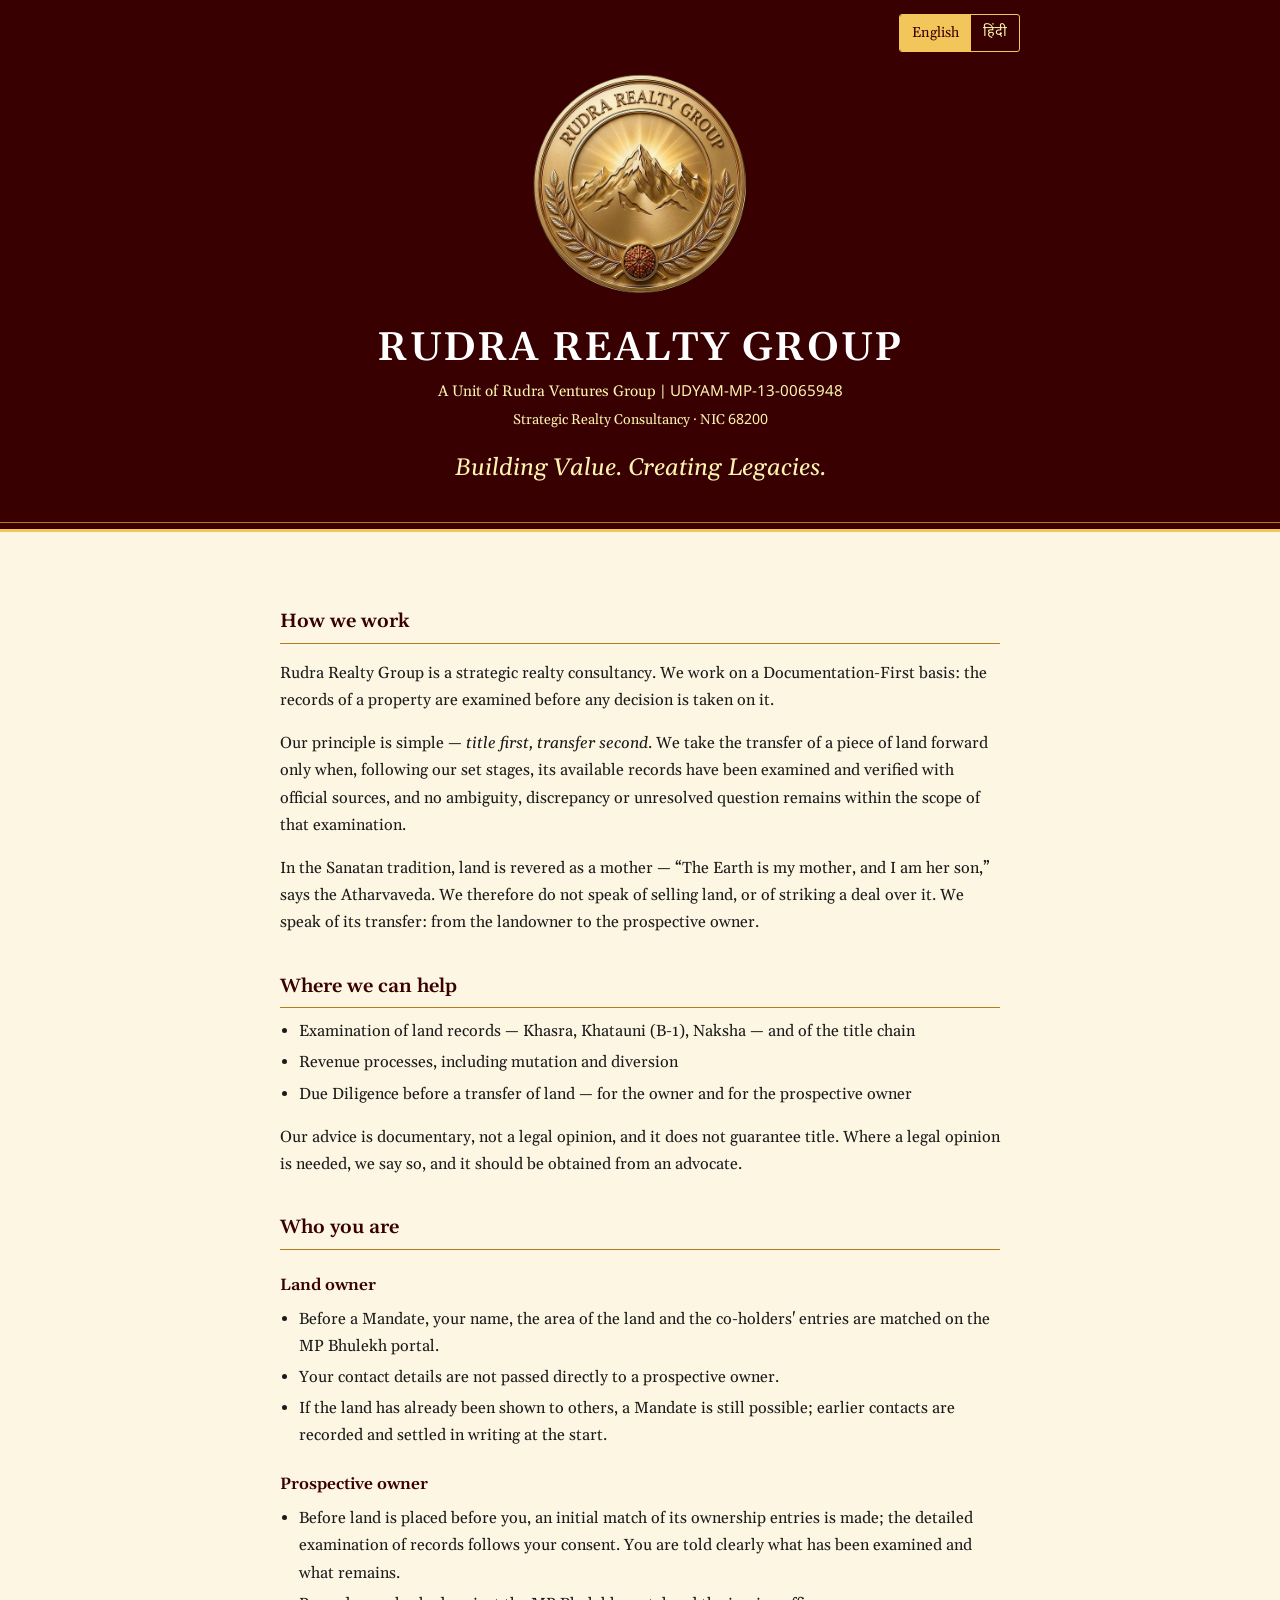
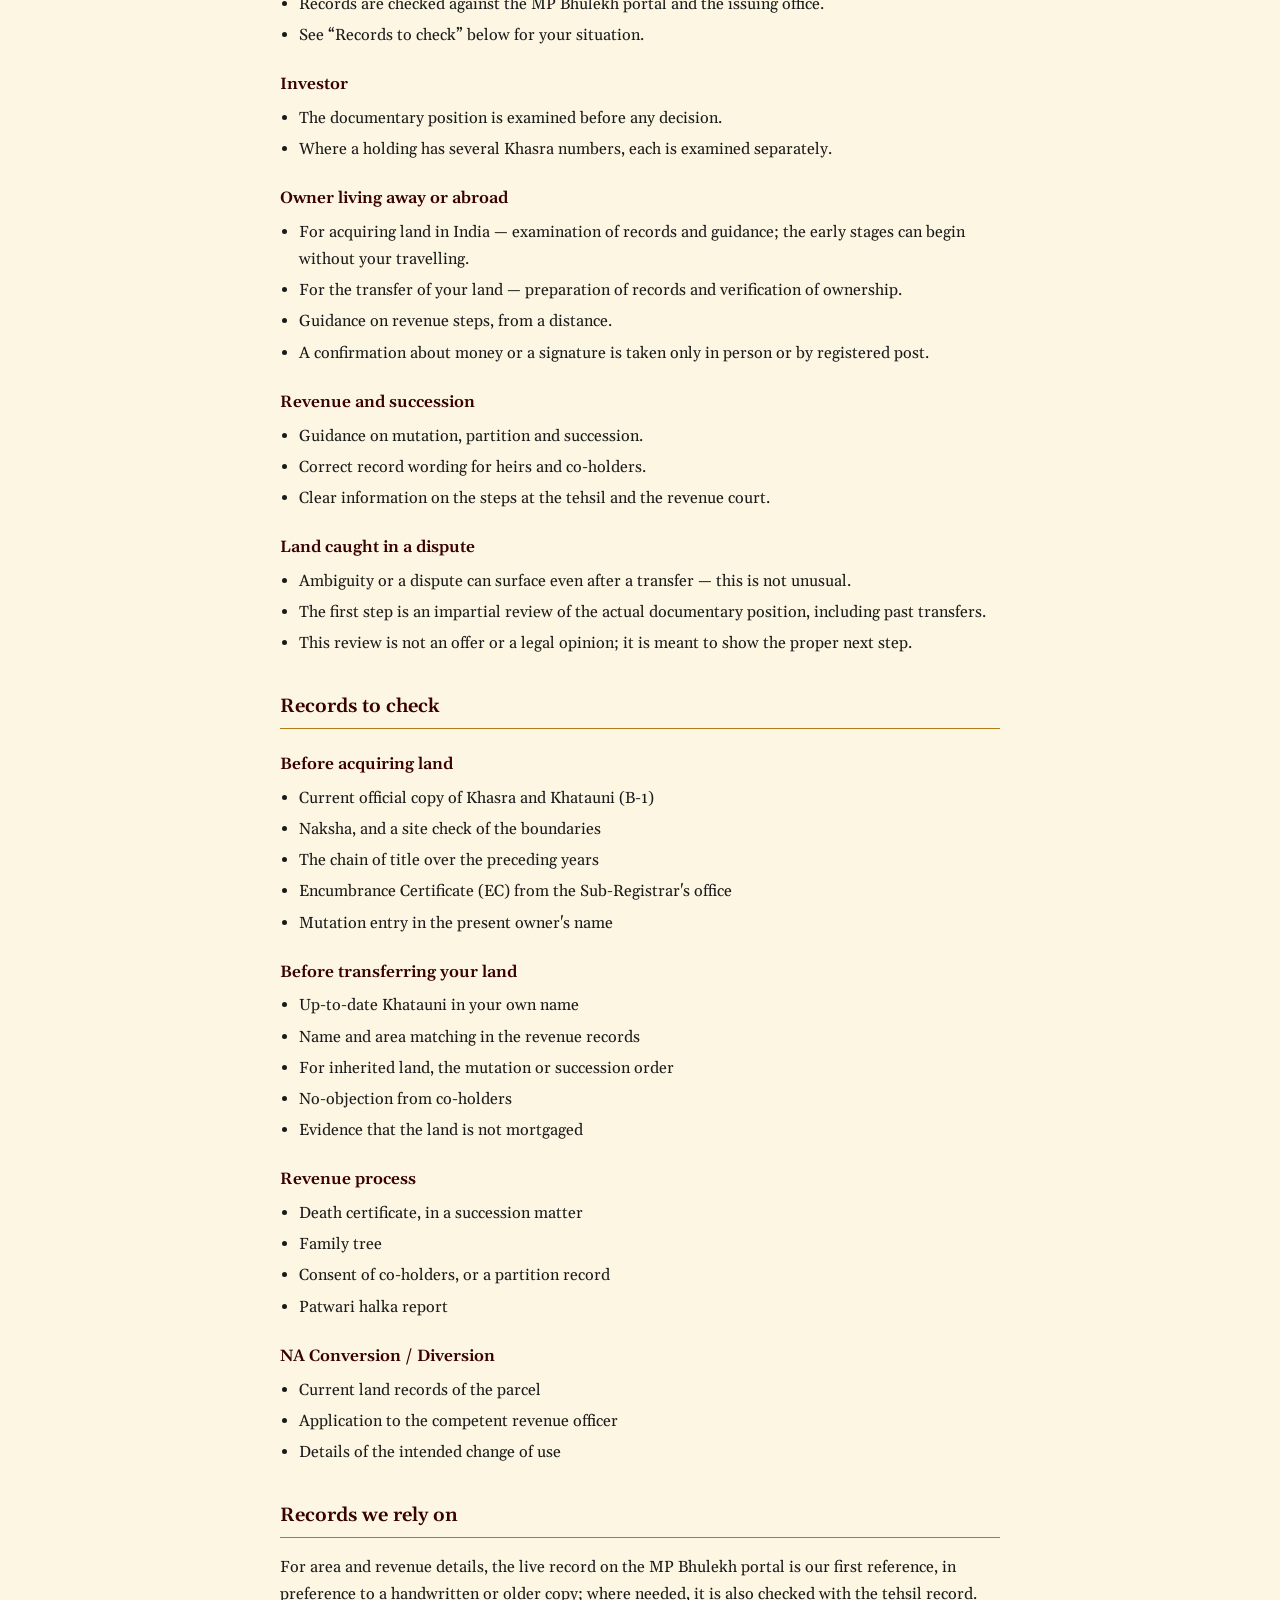
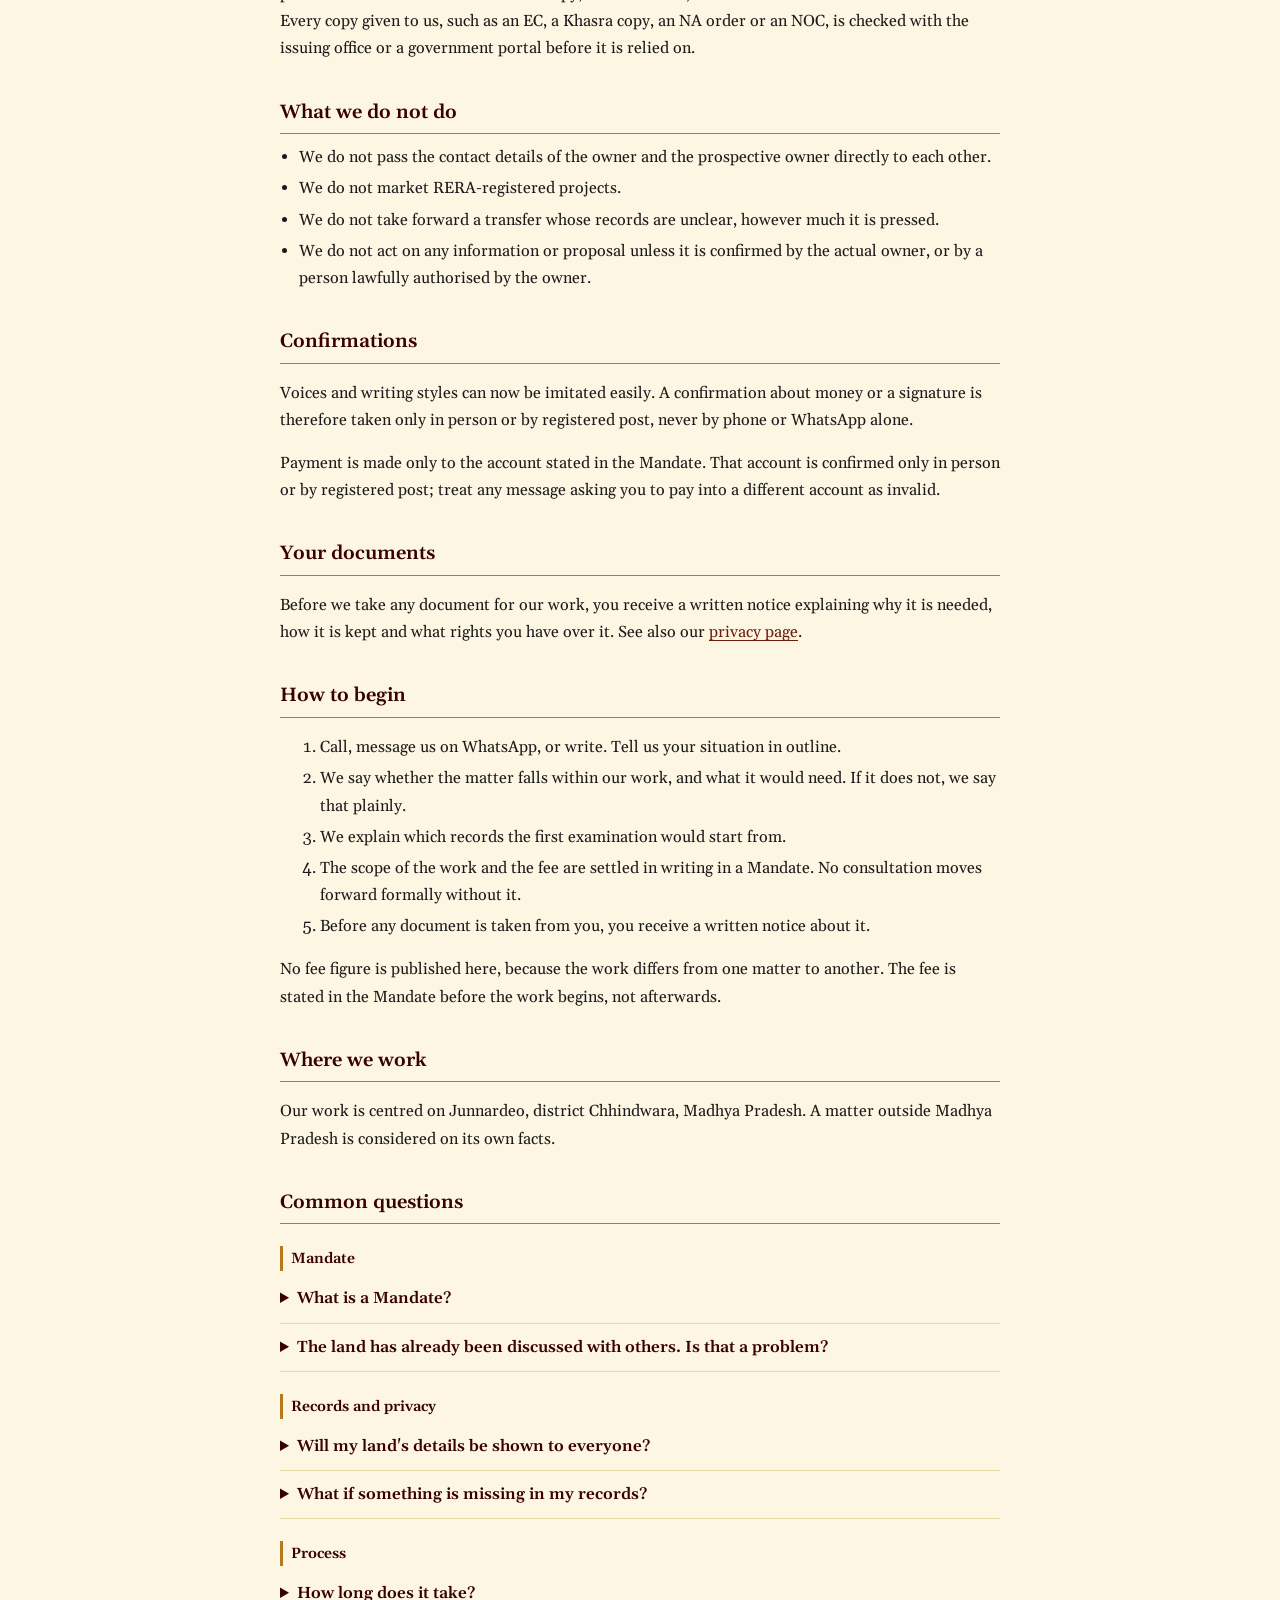
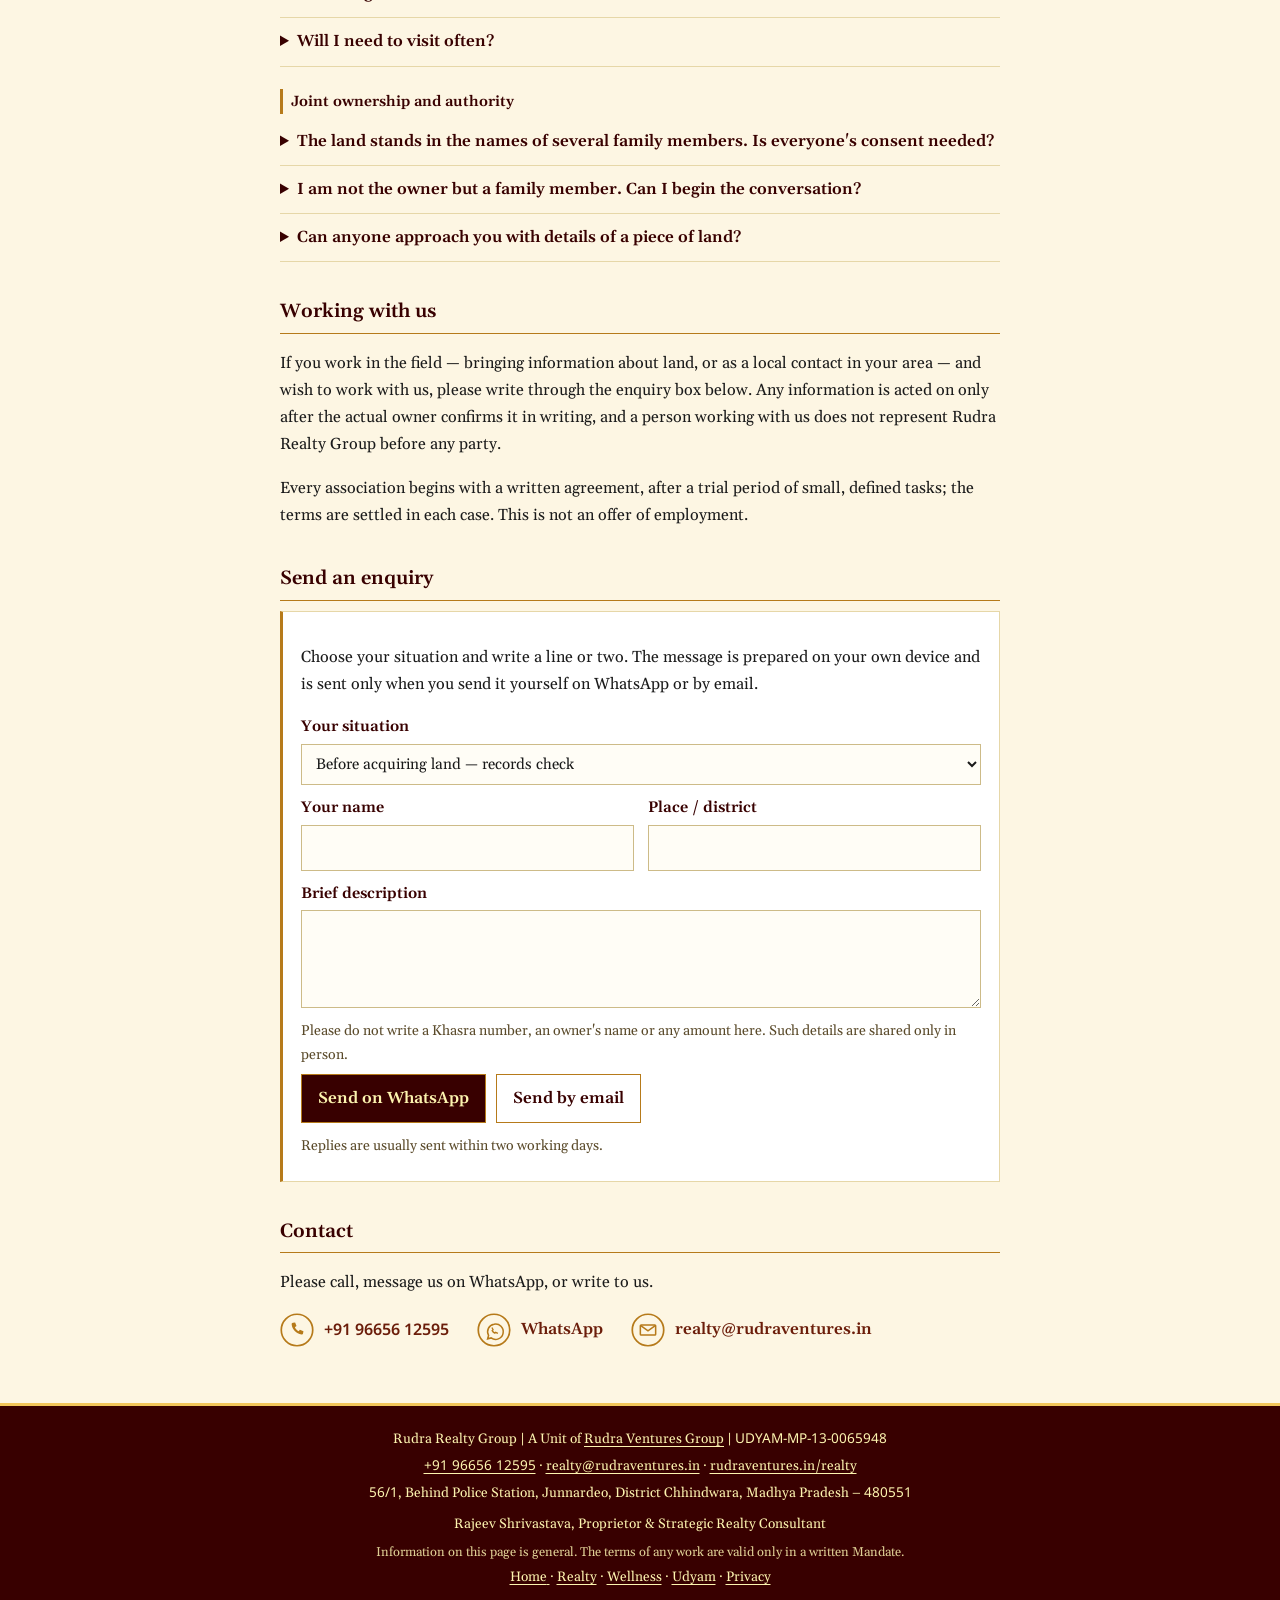
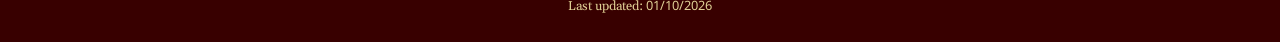
<file: realty/index.html>
<!DOCTYPE html>
<html lang="en" data-view="en">
<head>
<meta charset="utf-8">
<meta name="viewport" content="width=device-width, initial-scale=1, viewport-fit=cover">
<script type="application/ld+json">
{
 "@context": "https://schema.org",
 "@type": "ProfessionalService",
 "name": "Rudra Realty Group",
 "url": "https://rudraventures.in/realty/",
 "logo": "https://rudraventures.in/assets/RRG_Emblem_1024px_transparent.png",
 "image": "https://rudraventures.in/assets/RRG_Emblem_1024px_transparent.png",
 "email": "realty@rudraventures.in",
 "telephone": "+91 96656 12595",
 "address": {
  "@type": "PostalAddress",
  "streetAddress": "56/1, Behind Police Station, Junnardeo, District Chhindwara",
  "addressRegion": "Madhya Pradesh",
  "postalCode": "480551",
  "addressCountry": "IN"
 },
 "parentOrganization": {
  "@type": "Organization",
  "name": "Rudra Ventures Group",
  "url": "https://rudraventures.in/"
 }
}
</script>
<meta name="theme-color" content="#380000">
<link rel="icon" type="image/png" href="../assets/RRG_Emblem_512px_transparent.png">

<link rel="stylesheet" href="../assets/fonts.css">
<link rel="stylesheet" href="../assets/rvg.css">
<style>
  :root { --field: #380000; }

  .top { border-bottom: 0; }
  .top-inner { justify-content: flex-end; }
  .hero {
    background: var(--field);
    color: var(--gold-light);
    text-align: center;
    padding: 8px 20px 40px;
    border-bottom: 3px solid var(--gold);
    box-shadow: inset 0 -6px 0 var(--field), inset 0 -7px 0 var(--gold-deep);
  }
  .hero img { width: min(220px, 56vw); height: auto; }
  .hero h1 { color: #FFFFFF; margin: 22px 0 6px; font-size: clamp(1.6rem, 5vw, 2.5rem); letter-spacing: .04em; line-height: 1.15; }
  .hero p { margin: 0; }
  .hero .l2 { font-size: .95rem; }
  .hero .l3 { font-size: .88rem; margin-top: 2px; }
  .hero .tag { font-style: italic; font-size: clamp(1.15rem, 3.2vw, 1.5rem); margin-top: 16px; }
  main ul { margin: 0; padding-left: 1.2em; }
  main li { margin: 4px 0; }
  h3 { font-size: 1.02rem; margin: 22px 0 6px; color: var(--field); }
  details { border-bottom: 1px solid #e6d7a8; padding: 10px 0; }
  details summary { cursor: pointer; font-weight: 600; color: var(--field); }
  details p { margin: 8px 0 2px; }
  .faq-group { margin: 22px 0 4px; font-size: .92rem; font-weight: 600; color: var(--field); border-left: 3px solid var(--gold-deep); padding-left: 8px; }
  .contact { display: flex; flex-wrap: wrap; gap: 12px 28px; margin-top: 14px; }
  .contact a { display: inline-flex; align-items: center; gap: 10px; text-decoration: none; font-weight: 600; }
  .contact a:hover span { text-decoration: underline; }
  .contact svg { width: 34px; height: 34px; flex: none; }
  footer .who { margin-top: 8px; }
  .hero .num, footer .num { white-space: nowrap; }
  .enq{background:#fff;border:1px solid #e6d7a8;border-left:3px solid var(--gold-deep);padding:16px 18px;margin:8px 0 18px}
  .enq label{display:block;font-weight:600;color:var(--field);margin:10px 0 0;font-size:.95rem}
  .enq input,.enq select,.enq textarea{display:block;width:100%;margin-top:4px;padding:9px 10px;border:1px solid #cdbb88;background:#fffdf6;font:inherit;font-weight:400;color:var(--ink)}
  .enq-row{display:grid;grid-template-columns:1fr 1fr;gap:0 14px}
  .enq-warn{font-size:.88rem;color:#5a4a2a;margin:12px 0 6px}
  .enq-btns{display:flex;flex-wrap:wrap;gap:10px}
  .enq-btns button{font:inherit;font-weight:600;padding:10px 16px;border:1px solid var(--gold-deep);cursor:pointer}
  .e-wa{background:var(--field);color:var(--gold-light)} .e-em{background:#fff;color:var(--field)}
  @media (max-width:560px){.enq-row{grid-template-columns:1fr}}
  /* Devanagari has no true italic (Core §9.4): never slant Hindi text */
  [data-lang-block="hi"],[data-lang-block="hi"] *,[lang="hi"],[lang="hi"] *{font-style:normal!important}
</style>
<title>Rudra Realty Group | A Unit of Rudra Ventures Group</title>
<meta name="description" content="Rudra Realty Group — Strategic Realty Consultancy (NIC 68200), a unit of Rudra Ventures Group, UDYAM-MP-13-0065948. Junnardeo, Chhindwara, Madhya Pradesh.">
<meta name="author" content="Rajeev Shrivastava">
<link rel="canonical" href="https://rudraventures.in/realty/">
<meta property="og:title" content="Rudra Realty Group">
<meta property="og:description" content="Building Value. Creating Legacies.">
<meta property="og:url" content="https://rudraventures.in/realty/">
<meta property="og:type" content="website">
<meta property="og:image" content="https://rudraventures.in/assets/RRG_Emblem_512px_transparent.png">
</head>
<body>
<header class="top"><div class="top-inner">
  <div class="lang" role="group" aria-label="Language"><button type="button" data-l="en">English</button><button type="button" data-l="hi">हिंदी</button></div>
</div></header>

<section class="hero">
  <picture><source srcset="../assets/RRG_Emblem_512px_web.webp" type="image/webp"><img src="../assets/RRG_Emblem_1024px_transparent.png" alt="Rudra Realty Group emblem" width="1024" height="1024"></picture>
  <h1>RUDRA REALTY GROUP</h1>
  <p class="l2">A Unit of Rudra Ventures Group | <span class="num">UDYAM-MP-13-0065948</span></p>
  <p class="l3">Strategic Realty Consultancy · NIC <span class="num">68200</span></p>
  <p class="tag" data-lang-block="en" lang="en">Building Value. Creating Legacies.</p>
  <p class="tag" data-lang-block="hi" lang="hi">विश्वास में भूमि, श्रेष्ठता में परामर्श</p>
</section>

<main>

<section data-lang-block="en" lang="en">
  <h2>How we work</h2>
  <p>Rudra Realty Group is a strategic realty consultancy. We work on a Documentation-First basis: the records of a property are examined before any decision is taken on it.</p>
  <p>Our principle is simple — <em>title first, transfer second</em>. We take the transfer of a piece of land forward only when, following our set stages, its available records have been examined and verified with official sources, and no ambiguity, discrepancy or unresolved question remains within the scope of that examination.</p>
  <p>In the Sanatan tradition, land is revered as a mother — “The Earth is my mother, and I am her son,” says the Atharvaveda. We therefore do not speak of selling land, or of striking a deal over it. We speak of its transfer: from the landowner to the prospective owner.</p>

  <h2>Where we can help</h2>
  <ul>
    <li>Examination of land records — Khasra, Khatauni (B-1), Naksha — and of the title chain</li>
    <li>Revenue processes, including mutation and diversion</li>
    <li>Due Diligence before a transfer of land — for the owner and for the prospective owner</li>
  </ul>
  <p>Our advice is documentary, not a legal opinion, and it does not guarantee title. Where a legal opinion is needed, we say so, and it should be obtained from an advocate.</p>

  <h2>Who you are</h2>

  <h3>Land owner</h3>
  <ul>
    <li>Before a Mandate, your name, the area of the land and the co-holders' entries are matched on the MP Bhulekh portal.</li>
    <li>Your contact details are not passed directly to a prospective owner.</li>
    <li>If the land has already been shown to others, a Mandate is still possible; earlier contacts are recorded and settled in writing at the start.</li>
  </ul>

  <h3>Prospective owner</h3>
  <ul>
    <li>Before land is placed before you, an initial match of its ownership entries is made; the detailed examination of records follows your consent. You are told clearly what has been examined and what remains.</li>
    <li>Records are checked against the MP Bhulekh portal and the issuing office.</li>
    <li>See “Records to check” below for your situation.</li>
  </ul>

  <h3>Investor</h3>
  <ul>
    <li>The documentary position is examined before any decision.</li>
    <li>Where a holding has several Khasra numbers, each is examined separately.</li>
  </ul>

  <h3>Owner living away or abroad</h3>
  <ul>
    <li>For acquiring land in India — examination of records and guidance; the early stages can begin without your travelling.</li>
    <li>For the transfer of your land — preparation of records and verification of ownership.</li>
    <li>Guidance on revenue steps, from a distance.</li>
    <li>A confirmation about money or a signature is taken only in person or by registered post.</li>
  </ul>

  <h3>Revenue and succession</h3>
  <ul>
    <li>Guidance on mutation, partition and succession.</li>
    <li>Correct record wording for heirs and co-holders.</li>
    <li>Clear information on the steps at the tehsil and the revenue court.</li>
  </ul>

  <h3>Land caught in a dispute</h3>
  <ul>
    <li>Ambiguity or a dispute can surface even after a transfer — this is not unusual.</li>
    <li>The first step is an impartial review of the actual documentary position, including past transfers.</li>
    <li>This review is not an offer or a legal opinion; it is meant to show the proper next step.</li>
  </ul>

  <h2>Records to check</h2>

  <h3>Before acquiring land</h3>
  <ul>
    <li>Current official copy of Khasra and Khatauni (B-1)</li>
    <li>Naksha, and a site check of the boundaries</li>
    <li>The chain of title over the preceding years</li>
    <li>Encumbrance Certificate (EC) from the Sub-Registrar's office</li>
    <li>Mutation entry in the present owner's name</li>
  </ul>

  <h3>Before transferring your land</h3>
  <ul>
    <li>Up-to-date Khatauni in your own name</li>
    <li>Name and area matching in the revenue records</li>
    <li>For inherited land, the mutation or succession order</li>
    <li>No-objection from co-holders</li>
    <li>Evidence that the land is not mortgaged</li>
  </ul>

  <h3>Revenue process</h3>
  <ul>
    <li>Death certificate, in a succession matter</li>
    <li>Family tree</li>
    <li>Consent of co-holders, or a partition record</li>
    <li>Patwari halka report</li>
  </ul>

  <h3>NA Conversion / Diversion</h3>
  <ul>
    <li>Current land records of the parcel</li>
    <li>Application to the competent revenue officer</li>
    <li>Details of the intended change of use</li>
  </ul>

  <h2>Records we rely on</h2>
  <p>For area and revenue details, the live record on the MP Bhulekh portal is our first reference, in preference to a handwritten or older copy; where needed, it is also checked with the tehsil record. Every copy given to us, such as an EC, a Khasra copy, an NA order or an NOC, is checked with the issuing office or a government portal before it is relied on.</p>

  <h2>What we do not do</h2>
  <ul>
    <li>We do not pass the contact details of the owner and the prospective owner directly to each other.</li>
    <li>We do not market RERA-registered projects.</li>
    <li>We do not take forward a transfer whose records are unclear, however much it is pressed.</li>
    <li>We do not act on any information or proposal unless it is confirmed by the actual owner, or by a person lawfully authorised by the owner.</li>
  </ul>

  <h2>Confirmations</h2>
  <p>Voices and writing styles can now be imitated easily. A confirmation about money or a signature is therefore taken only in person or by registered post, never by phone or WhatsApp alone.</p>
  <p>Payment is made only to the account stated in the Mandate. That account is confirmed only in person or by registered post; treat any message asking you to pay into a different account as invalid.</p>

  <h2>Your documents</h2>
  <p>Before we take any document for our work, you receive a written notice explaining why it is needed, how it is kept and what rights you have over it. See also our <a href="../privacy/">privacy page</a>.</p>

  <h2>How to begin</h2>
  <ol>
    <li>Call, message us on WhatsApp, or write. Tell us your situation in outline.</li>
    <li>We say whether the matter falls within our work, and what it would need. If it does not, we say that plainly.</li>
    <li>We explain which records the first examination would start from.</li>
    <li>The scope of the work and the fee are settled in writing in a Mandate. No consultation moves forward formally without it.</li>
    <li>Before any document is taken from you, you receive a written notice about it.</li>
  </ol>
  <p>No fee figure is published here, because the work differs from one matter to another. The fee is stated in the Mandate before the work begins, not afterwards.</p>

  <h2>Where we work</h2>
  <p>Our work is centred on Junnardeo, district Chhindwara, Madhya Pradesh. A matter outside Madhya Pradesh is considered on its own facts.</p>

  <h2>Common questions</h2>

  <p class="faq-group">Mandate</p>
  <details>
    <summary>What is a Mandate?</summary>
    <p>A Mandate is a written agreement that sets out the scope and terms of our work. It gives clarity to both sides; no consultation moves forward formally without it.</p>
  </details>
  <details>
    <summary>The land has already been discussed with others. Is that a problem?</summary>
    <p>No. This is where a Mandate helps most. Earlier contacts can be recorded with the Mandate, and how they are to be settled is agreed in writing at the start.</p>
  </details>

  <p class="faq-group">Records and privacy</p>
  <details>
    <summary>Will my land's details be shown to everyone?</summary>
    <p>No. Details are shared only as far as the work needs, as described on our <a href="../privacy/">privacy page</a>.</p>
  </details>
  <details>
    <summary>What if something is missing in my records?</summary>
    <p>The gap is identified first, and the next step is decided by it — this protects you; it is not an obstacle.</p>
  </details>

  <p class="faq-group">Process</p>
  <details>
    <summary>How long does it take?</summary>
    <p>It depends on the condition of the land, the records available and the finding of a prospective owner, so no fixed time can be given. The position is made clear at each stage.</p>
  </details>
  <details>
    <summary>Will I need to visit often?</summary>
    <p>Most communication can happen by phone. An in-person meeting is needed only for signatures and key steps — for your own protection.</p>
  </details>

  <p class="faq-group">Joint ownership and authority</p>
  <details>
    <summary>The land stands in the names of several family members. Is everyone's consent needed?</summary>
    <p>Yes. In joint ownership, the written consent of every co-holder is needed. This is settled at the very start.</p>
  </details>
  <details>
    <summary>I am not the owner but a family member. Can I begin the conversation?</summary>
    <p>Yes. You may help with suggestion and coordination. A Mandate is always in the names of the actual owners, and its terms are placed before them directly.</p>
  </details>
  <details>
    <summary>Can anyone approach you with details of a piece of land?</summary>
    <p>A person who is not the owner must show lawful authority to speak for the owner — a written consent or a Power of Attorney. Without it, no information or proposal moves forward formally.</p>
  </details>

  <h2>Working with us</h2>
  <p>If you work in the field — bringing information about land, or as a local contact in your area — and wish to work with us, please write through the enquiry box below. Any information is acted on only after the actual owner confirms it in writing, and a person working with us does not represent Rudra Realty Group before any party.</p>
  <p>Every association begins with a written agreement, after a trial period of small, defined tasks; the terms are settled in each case. This is not an offer of employment.</p>

  <h2>Send an enquiry</h2>
  <div class="enq" data-head="Rudra Realty Group — Enquiry" data-labels="Situation|Name|Place|Details">
    <p>Choose your situation and write a line or two. The message is prepared on your own device and is sent only when you send it yourself on WhatsApp or by email.</p>
    <label>Your situation<select class="e-subj"><option>Before acquiring land — records check</option><option>Before transferring my land — records check</option><option>Investor — documentary position</option><option>Owner living away or abroad</option><option>Mutation / partition / succession</option><option>Land caught in a dispute</option><option>NA Conversion / Diversion</option><option>Working with us — field associate or local contact</option><option>Other</option></select></label>
    <div class="enq-row"><label>Your name<input class="e-name" type="text" autocomplete="off"></label>
    <label>Place / district<input class="e-place" type="text" autocomplete="off"></label></div>
    <label>Brief description<textarea class="e-desc" rows="3"></textarea></label>
    <p class="enq-warn">Please do not write a Khasra number, an owner's name or any amount here. Such details are shared only in person.</p>
    <div class="enq-btns"><button type="button" class="e-wa">Send on WhatsApp</button><button type="button" class="e-em">Send by email</button></div>
    <p class="enq-warn">Replies are usually sent within two working days.</p>
  </div>

  <h2>Contact</h2>
  <p>Please call, message us on WhatsApp, or write to us.</p>
</section>

<section data-lang-block="hi" lang="hi">
  <h2>कार्य-पद्धति</h2>
  <p>Rudra Realty Group एक Strategic Realty Consultancy है। हमारा कार्य Documentation-First आधार पर होता है — किसी सम्पत्ति पर कोई निर्णय लेने से पूर्व उसके अभिलेखों का परीक्षण किया जाता है।</p>
  <p>हमारा सिद्धांत सरल है — पहले अधिकार, फिर हस्तांतरण। हम किसी भूमि के हस्तांतरण में तभी आगे बढ़ते हैं, जब निर्धारित चरणों के अनुसार उसके उपलब्ध अभिलेखों का परीक्षण एवं शासकीय स्रोत से सत्यापन पूर्ण हो जाए, और परीक्षण की सीमा में कोई अस्पष्टता, विसंगति अथवा अनसुलझा प्रश्न शेष न रहे।</p>
  <p>सनातन परम्परा में भूमि को माता का स्थान प्राप्त है — “माता भूमिः पुत्रोऽहं पृथिव्याः” (अथर्ववेद)। अतः हम भूमि के विक्रय अथवा सौदे की बात नहीं करते; हम उसके हस्तांतरण की बात करते हैं — भू-स्वामी से भावी स्वामी तक।</p>

  <h2>परामर्श के क्षेत्र</h2>
  <ul>
    <li>भूमि-अभिलेखों का परीक्षण — खसरा, खतौनी (B-1), नक्शा — तथा Title Chain का परीक्षण</li>
    <li>राजस्व प्रक्रियाएँ, जिनमें नामांतरण एवं Diversion सम्मिलित हैं</li>
    <li>भूमि-हस्तांतरण से पूर्व Due Diligence — भू-स्वामी एवं भावी स्वामी, दोनों हेतु</li>
  </ul>
  <p>हमारा परामर्श अभिलेखीय है, विधिक अभिमत नहीं; यह स्वामित्व की प्रत्याभूति भी नहीं देता। जहाँ विधिक अभिमत आवश्यक हो, वहाँ हम यह स्पष्ट बताते हैं, और वह अधिवक्ता से लिया जाना चाहिए।</p>

  <h2>आप कौन हैं</h2>

  <h3>भू-स्वामी</h3>
  <ul>
    <li>Mandate से पूर्व, MP Bhulekh portal पर आपके नाम, भूमि के क्षेत्रफल एवं सह-खातेदारों की प्रविष्टियों का मिलान किया जाता है।</li>
    <li>आपका सम्पर्क-विवरण भावी स्वामी को सीधे नहीं दिया जाता।</li>
    <li>यदि भूमि पहले से अन्य लोगों को दिखाई जा चुकी है, तब भी Mandate सम्भव है; पूर्व-सम्पर्क आरम्भ में ही लिखित रूप में अंकित एवं निर्धारित कर लिए जाते हैं।</li>
  </ul>

  <h3>भावी स्वामी</h3>
  <ul>
    <li>भूमि आपके समक्ष प्रस्तुत करने से पूर्व स्वामित्व की प्रविष्टियों का प्रारम्भिक मिलान किया जाता है; विस्तृत अभिलेख-परीक्षण आपकी सहमति के पश्चात् होता है। क्या परीक्षित हो चुका है और क्या शेष है, यह आपको स्पष्ट बताया जाता है।</li>
    <li>अभिलेखों का मिलान MP Bhulekh portal एवं जारीकर्ता कार्यालय से किया जाता है।</li>
    <li>अपनी स्थिति हेतु नीचे “अभिलेख-जाँच” देखें।</li>
  </ul>

  <h3>Investor</h3>
  <ul>
    <li>किसी भी निर्णय से पूर्व अभिलेखीय स्थिति का परीक्षण।</li>
    <li>जहाँ भूमि में अनेक खसरे हों, वहाँ प्रत्येक का पृथक् परीक्षण।</li>
  </ul>

  <h3>दूरस्थ अथवा विदेश में रहने वाले स्वामी</h3>
  <ul>
    <li>भारत में भूमि प्राप्त करने हेतु — अभिलेख-परीक्षण एवं मार्गदर्शन; प्रारम्भिक चरण आपके आए बिना भी आरम्भ हो सकते हैं।</li>
    <li>अपनी भूमि के हस्तांतरण हेतु — अभिलेखों की पूर्व-तैयारी एवं स्वामित्व-सत्यापन।</li>
    <li>राजस्व-सम्बंधी चरणों में दूरस्थ मार्गदर्शन।</li>
    <li>धन अथवा हस्ताक्षर सम्बंधी पुष्टि केवल प्रत्यक्ष भेंट अथवा registered post से।</li>
  </ul>

  <h3>राजस्व एवं उत्तराधिकार</h3>
  <ul>
    <li>नामांतरण, बँटवारा एवं उत्तराधिकार की प्रक्रिया में मार्गदर्शन।</li>
    <li>उत्तराधिकारियों एवं सह-खातेदारों हेतु शुद्ध अभिलेखीय भाषा।</li>
    <li>तहसील एवं राजस्व न्यायालय के चरणों की स्पष्ट जानकारी।</li>
  </ul>

  <h3>विवाद में फँसी भूमि</h3>
  <ul>
    <li>हस्तांतरण के उपरांत भी अस्पष्टता अथवा विवाद सामने आ सकता है — यह असामान्य नहीं।</li>
    <li>पहला चरण है वास्तविक अभिलेखीय स्थिति की निष्पक्ष समीक्षा, पूर्व हस्तांतरणों सहित।</li>
    <li>यह समीक्षा कोई प्रस्ताव अथवा विधिक अभिमत नहीं; इसका उद्देश्य उचित अगला चरण दिखाना है।</li>
  </ul>

  <h2>अभिलेख-जाँच</h2>

  <h3>भूमि प्राप्त करने से पूर्व</h3>
  <ul>
    <li>खसरा एवं खतौनी (B-1) की नवीनतम शासकीय प्रति</li>
    <li>नक्शा, तथा स्थल पर सीमाओं का मिलान</li>
    <li>पूर्ववर्ती वर्षों की Title Chain</li>
    <li>उप-पंजीयक कार्यालय से भार-मुक्ति प्रमाण-पत्र (EC)</li>
    <li>वर्तमान भू-स्वामी के नाम नामांतरण की प्रविष्टि</li>
  </ul>

  <h3>अपनी भूमि के हस्तांतरण से पूर्व</h3>
  <ul>
    <li>स्वयं के नाम की अद्यतन खतौनी</li>
    <li>राजस्व अभिलेख में नाम एवं रकबा का मिलान</li>
    <li>पैतृक भूमि हो तो नामांतरण अथवा फौती आदेश</li>
    <li>सह-खातेदारों का अनापत्ति-पत्र</li>
    <li>भूमि बंधक-मुक्त होने का साक्ष्य</li>
  </ul>

  <h3>राजस्व प्रक्रिया</h3>
  <ul>
    <li>मृत्यु प्रमाण-पत्र, उत्तराधिकार के प्रकरण में</li>
    <li>वंशावली</li>
    <li>सह-खातेदारों की सहमति अथवा बँटवारे का अभिलेख</li>
    <li>पटवारी हल्का प्रतिवेदन</li>
  </ul>

  <h3>NA Conversion / Diversion</h3>
  <ul>
    <li>भूखंड के वर्तमान भू-अभिलेख</li>
    <li>सक्षम राजस्व अधिकारी को आवेदन</li>
    <li>प्रस्तावित भू-उपयोग परिवर्तन का विवरण</li>
  </ul>

  <h2>अभिलेखों का आधार</h2>
  <p>क्षेत्रफल एवं राजस्व विवरण में MP Bhulekh portal का live अभिलेख प्रथम संदर्भ माना जाता है — हस्तलिखित अथवा पुरानी प्रति की अपेक्षा; आवश्यकता होने पर तहसील अभिलेख से भी मिलान किया जाता है। हमें दी गई प्रत्येक प्रति — जैसे EC, खसरा की प्रतिलिपि, NA आदेश अथवा NOC — जारीकर्ता कार्यालय अथवा शासकीय portal से मिलान के उपरांत ही आधार बनती है।</p>

  <h2>हम क्या नहीं करते</h2>
  <ul>
    <li>हम भू-स्वामी एवं भावी स्वामी का सम्पर्क-विवरण सीधे एक-दूसरे को नहीं देते।</li>
    <li>हम RERA-registered projects का विपणन नहीं करते।</li>
    <li>हम अस्पष्ट अभिलेखों वाले किसी हस्तांतरण को आगे नहीं बढ़ाते, चाहे कितना भी आग्रह हो।</li>
    <li>हम किसी भी सूचना अथवा प्रस्ताव पर तब तक कार्य नहीं करते, जब तक वह वास्तविक स्वामी से अथवा उनके द्वारा वैध रूप से प्राधिकृत व्यक्ति से पुष्ट न हो।</li>
  </ul>

  <h2>पुष्टि</h2>
  <p>आज स्वर एवं लेखन-शैली का अनुकरण सरलता से सम्भव है। अतः धन अथवा हस्ताक्षर सम्बंधी कोई भी पुष्टि केवल प्रत्यक्ष भेंट अथवा registered post से ली जाती है — केवल दूरभाष अथवा WhatsApp पर कभी नहीं।</p>
  <p>भुगतान केवल Mandate में अंकित खाते में होता है। उस खाते की पुष्टि केवल प्रत्यक्ष भेंट अथवा registered post से होती है; किसी अन्य खाते में भुगतान का आग्रह करने वाले प्रत्येक सन्देश को अमान्य समझें।</p>

  <h2>आपके अभिलेख</h2>
  <p>कार्य हेतु कोई भी अभिलेख लेने से पूर्व आपको एक लिखित सूचना दी जाती है, जिसमें बताया जाता है कि वह क्यों आवश्यक है, कैसे रखा जाता है, और उस पर आपके क्या अधिकार हैं। <a href="../privacy/">गोपनीयता पृष्ठ</a> भी देखें।</p>

  <h2>आरम्भ कैसे करें</h2>
  <ol>
    <li>दूरभाष, WhatsApp अथवा email से सम्पर्क करें। अपनी स्थिति संक्षेप में बताएँ।</li>
    <li>हम बताते हैं कि विषय हमारे कार्यक्षेत्र का है अथवा नहीं, और उसमें क्या आवश्यक होगा। यदि नहीं है, तो यह स्पष्ट कह देते हैं।</li>
    <li>प्रारम्भिक परीक्षण किन अभिलेखों से आरम्भ होगा, यह स्पष्ट किया जाता है।</li>
    <li>कार्य की सीमा एवं शुल्क Mandate में लिखित रूप से निर्धारित होते हैं। इसके बिना कोई परामर्श औपचारिक रूप से आगे नहीं बढ़ता।</li>
    <li>आपसे कोई अभिलेख लेने से पूर्व उसकी लिखित सूचना दी जाती है।</li>
  </ol>
  <p>शुल्क की कोई राशि यहाँ प्रकाशित नहीं की जाती, क्योंकि प्रत्येक प्रकरण भिन्न होता है। शुल्क कार्य आरम्भ होने से पूर्व Mandate में लिखा जाता है, पश्चात् नहीं।</p>

  <h2>कार्य-क्षेत्र</h2>
  <p>हमारा कार्य जुन्नारदेव, जिला छिंदवाड़ा, मध्यप्रदेश केंद्रित है। मध्यप्रदेश के बाहर का प्रकरण उसकी अपनी परिस्थिति के अनुसार देखा जाता है।</p>

  <h2>सामान्य प्रश्न</h2>

  <p class="faq-group">Mandate</p>
  <details>
    <summary>Mandate क्या है?</summary>
    <p>Mandate एक लिखित सहमति है, जो हमारे कार्य की सीमा एवं निबंधन स्पष्ट करती है। इससे दोनों पक्षों को स्पष्टता मिलती है; इसके बिना कोई परामर्श औपचारिक रूप से आगे नहीं बढ़ता।</p>
  </details>
  <details>
    <summary>भूमि की चर्चा पहले से अन्य लोगों से हो चुकी है। क्या यह बाधा है?</summary>
    <p>नहीं। ऐसी स्थिति में ही Mandate सर्वाधिक सहायक होता है। पूर्व-सम्पर्क Mandate के साथ अंकित किए जा सकते हैं, और उनका निर्धारण आरम्भ में ही लिखित रूप में होता है।</p>
  </details>

  <p class="faq-group">अभिलेख एवं गोपनीयता</p>
  <details>
    <summary>क्या मेरी भूमि का विवरण सबको दिखाया जाएगा?</summary>
    <p>नहीं। विवरण केवल उतना ही साझा होता है जितना कार्य के लिए आवश्यक हो, जैसा <a href="../privacy/">गोपनीयता पृष्ठ</a> पर बताया गया है।</p>
  </details>
  <details>
    <summary>यदि मेरे अभिलेखों में कोई अपूर्णता हो तो?</summary>
    <p>पहले उस अपूर्णता की पहचान की जाती है, और आगे का मार्ग उसी के अनुसार निर्धारित होता है — यह आपकी सुरक्षा है, बाधा नहीं।</p>
  </details>

  <p class="faq-group">प्रक्रिया</p>
  <details>
    <summary>इसमें कितना समय लगता है?</summary>
    <p>यह भूमि की स्थिति, उपलब्ध अभिलेखों एवं भावी स्वामी मिलने पर निर्भर है, अतः कोई निश्चित समय नहीं बताया जा सकता। प्रत्येक चरण पर स्थिति स्पष्ट की जाती है।</p>
  </details>
  <details>
    <summary>क्या मुझे बार-बार आना पड़ेगा?</summary>
    <p>अधिकांश संवाद दूरभाष पर सम्भव है। प्रत्यक्ष भेंट केवल हस्ताक्षर एवं महत्त्वपूर्ण चरणों में आवश्यक होती है — आपकी ही सुरक्षा हेतु।</p>
  </details>

  <p class="faq-group">पारिवारिक स्वामित्व एवं प्राधिकार</p>
  <details>
    <summary>भूमि परिवार के अनेक सदस्यों के नाम है। क्या सभी की सहमति आवश्यक है?</summary>
    <p>हाँ। संयुक्त स्वामित्व में प्रत्येक सह-खातेदार की लिखित सहमति आवश्यक है। यह आरम्भ में ही निर्धारित किया जाता है।</p>
  </details>
  <details>
    <summary>मैं स्वामी नहीं, परिवार का सदस्य हूँ। क्या मैं संवाद आरम्भ कर सकता हूँ?</summary>
    <p>हाँ। आप सुझाव एवं समन्वय में सहायक हो सकते हैं। Mandate सदैव वास्तविक स्वामियों के नाम से होता है, और उसके निबंधन सीधे उनके समक्ष रखे जाते हैं।</p>
  </details>
  <details>
    <summary>क्या कोई भी व्यक्ति किसी भूमि का विवरण लेकर सम्पर्क कर सकता है?</summary>
    <p>जो व्यक्ति स्वयं स्वामी नहीं है, उसे स्वामी की ओर से बात करने का वैध प्राधिकार दिखाना होगा — लिखित सहमति अथवा Power of Attorney। इसके बिना कोई सूचना अथवा प्रस्ताव औपचारिक रूप से आगे नहीं बढ़ता।</p>
  </details>

  <h2>हमारे साथ कार्य</h2>
  <p>यदि आप क्षेत्र में कार्य करते हैं — भूमि की सूचना लाते हैं, अथवा अपने क्षेत्र में स्थानीय सम्पर्क हैं — और हमारे साथ कार्य करना चाहते हैं, तो नीचे पूछताछ-खंड से लिखें। कोई भी सूचना वास्तविक भू-स्वामी की लिखित पुष्टि के पश्चात् ही आगे बढ़ती है, और हमारे साथ कार्य करने वाला व्यक्ति किसी भी पक्ष के समक्ष Rudra Realty Group का प्रतिनिधित्व नहीं करता।</p>
  <p>प्रत्येक सम्बंध छोटे एवं निर्धारित कार्यों की परीक्षण-अवधि के पश्चात्, लिखित अनुबंध से ही आरम्भ होता है; निबंधन प्रत्येक प्रकरण में पृथक् निर्धारित होते हैं। यह नियोजन का प्रस्ताव नहीं है।</p>

  <h2>पूछताछ भेजें</h2>
  <div class="enq" data-head="Rudra Realty Group — पूछताछ" data-labels="स्थिति|नाम|स्थान|विवरण">
    <p>अपनी स्थिति चुनें और एक-दो पंक्तियाँ लिखें। सन्देश आपके अपने उपकरण पर तैयार होता है, और तभी जाता है जब आप स्वयं उसे WhatsApp अथवा email से भेजते हैं।</p>
    <label>आपकी स्थिति<select class="e-subj"><option>भूमि प्राप्त करने से पूर्व — अभिलेख-परीक्षण</option><option>अपनी भूमि के हस्तांतरण से पूर्व — अभिलेख-परीक्षण</option><option>Investor — अभिलेखीय स्थिति</option><option>दूरस्थ अथवा विदेश में रहने वाले स्वामी</option><option>नामांतरण / बँटवारा / उत्तराधिकार</option><option>विवाद में फँसी भूमि</option><option>NA Conversion / Diversion</option><option>हमारे साथ कार्य — क्षेत्रीय सहयोगी अथवा स्थानीय सम्पर्क</option><option>अन्य</option></select></label>
    <div class="enq-row"><label>आपका नाम<input class="e-name" type="text" autocomplete="off"></label>
    <label>स्थान / जिला<input class="e-place" type="text" autocomplete="off"></label></div>
    <label>संक्षिप्त विवरण<textarea class="e-desc" rows="3"></textarea></label>
    <p class="enq-warn">कृपया यहाँ कोई खसरा संख्या, स्वामी का नाम अथवा कोई राशि न लिखें। ऐसे विवरण केवल प्रत्यक्ष भेंट पर साझा किए जाते हैं।</p>
    <div class="enq-btns"><button type="button" class="e-wa">WhatsApp पर भेजें</button><button type="button" class="e-em">email से भेजें</button></div>
    <p class="enq-warn">उत्तर सामान्यतः दो कार्य-दिवसों के भीतर दिया जाता है।</p>
  </div>

  <h2>सम्पर्क</h2>
  <p>कृपया दूरभाष, WhatsApp अथवा email से सम्पर्क करें।</p>
</section>

<div data-lang-block="en"><div class="contact">
  <a href="tel:+919665612595" aria-label="Call +91 96656 12595">
    <svg viewBox="0 0 40 40" aria-hidden="true"><circle cx="20" cy="20" r="18.5" fill="none" stroke="#B67A1A" stroke-width="2"/><path d="M15.2 11.5l2.6-.4 1.6 4.3-1.9 1.4c.9 2 2.4 3.6 4.4 4.6l1.5-1.8 4.2 1.8-.5 2.6c-.2.8-1 1.3-1.8 1.2-6.2-.8-11-5.7-11.6-11.9-.1-.8.5-1.6 1.5-1.8z" fill="#B67A1A"/></svg>
    <span class="num">+91 96656 12595</span></a>
  <a href="https://wa.me/919665612595?text=Hello%2C%20I%20would%20like%20to%20speak%20about%20land%20consultation%20%28Rudra%20Realty%20Group%29." rel="noopener">
    <svg viewBox="0 0 40 40" aria-hidden="true"><circle cx="20" cy="20" r="18.5" fill="none" stroke="#B67A1A" stroke-width="2"/><path d="M13.6 26.4l-1.1 4 4.1-1.1a9 9 0 103.4-16.1 9 9 0 00-6.4 13.2z" fill="none" stroke="#B67A1A" stroke-width="1.8"/><path d="M17.6 17.1l1.3 2.7-1 .9c.7 1.4 1.7 2.4 3.1 3.1l.9-1 2.7 1.3" fill="none" stroke="#B67A1A" stroke-width="1.6"/></svg>
    <span>WhatsApp</span></a>
  <a href="mailto:realty@rudraventures.in?subject=Realty%20consultation">
    <svg viewBox="0 0 40 40" aria-hidden="true"><circle cx="20" cy="20" r="18.5" fill="none" stroke="#B67A1A" stroke-width="2"/><rect x="11" y="14" width="18" height="12" rx="1" fill="none" stroke="#B67A1A" stroke-width="1.8"/><path d="M11.5 14.8L20 21l8.5-6.2" fill="none" stroke="#B67A1A" stroke-width="1.8"/></svg>
    <span>realty@rudraventures.in</span></a>
</div></div>
<div data-lang-block="hi"><div class="contact">
  <a href="tel:+919665612595" aria-label="Call +91 96656 12595">
    <svg viewBox="0 0 40 40" aria-hidden="true"><circle cx="20" cy="20" r="18.5" fill="none" stroke="#B67A1A" stroke-width="2"/><path d="M15.2 11.5l2.6-.4 1.6 4.3-1.9 1.4c.9 2 2.4 3.6 4.4 4.6l1.5-1.8 4.2 1.8-.5 2.6c-.2.8-1 1.3-1.8 1.2-6.2-.8-11-5.7-11.6-11.9-.1-.8.5-1.6 1.5-1.8z" fill="#B67A1A"/></svg>
    <span class="num">+91 96656 12595</span></a>
  <a href="https://wa.me/919665612595?text=%E0%A4%A8%E0%A4%AE%E0%A4%B8%E0%A5%8D%E0%A4%A4%E0%A5%87%2C%20%E0%A4%AE%E0%A5%81%E0%A4%9D%E0%A5%87%20%E0%A4%AD%E0%A5%82%E0%A4%AE%E0%A4%BF-%E0%A4%AA%E0%A4%B0%E0%A4%BE%E0%A4%AE%E0%A4%B0%E0%A5%8D%E0%A4%B6%20%28Rudra%20Realty%20Group%29%20%E0%A4%95%E0%A5%87%20%E0%A4%B5%E0%A4%BF%E0%A4%B7%E0%A4%AF%20%E0%A4%AE%E0%A5%87%E0%A4%82%20%E0%A4%AC%E0%A4%BE%E0%A4%A4%20%E0%A4%95%E0%A4%B0%E0%A4%A8%E0%A5%80%20%E0%A4%B9%E0%A5%88%E0%A5%A4" rel="noopener">
    <svg viewBox="0 0 40 40" aria-hidden="true"><circle cx="20" cy="20" r="18.5" fill="none" stroke="#B67A1A" stroke-width="2"/><path d="M13.6 26.4l-1.1 4 4.1-1.1a9 9 0 103.4-16.1 9 9 0 00-6.4 13.2z" fill="none" stroke="#B67A1A" stroke-width="1.8"/><path d="M17.6 17.1l1.3 2.7-1 .9c.7 1.4 1.7 2.4 3.1 3.1l.9-1 2.7 1.3" fill="none" stroke="#B67A1A" stroke-width="1.6"/></svg>
    <span>WhatsApp</span></a>
  <a href="mailto:realty@rudraventures.in?subject=Realty%20%E0%A4%AA%E0%A4%B0%E0%A4%BE%E0%A4%AE%E0%A4%B0%E0%A5%8D%E0%A4%B6">
    <svg viewBox="0 0 40 40" aria-hidden="true"><circle cx="20" cy="20" r="18.5" fill="none" stroke="#B67A1A" stroke-width="2"/><rect x="11" y="14" width="18" height="12" rx="1" fill="none" stroke="#B67A1A" stroke-width="1.8"/><path d="M11.5 14.8L20 21l8.5-6.2" fill="none" stroke="#B67A1A" stroke-width="1.8"/></svg>
    <span>realty@rudraventures.in</span></a>
</div></div>
</main>

<footer>
  <p>Rudra Realty Group | A Unit of <a href="../">Rudra Ventures Group</a> | <span class="num">UDYAM-MP-13-0065948</span></p>
  <p><a href="tel:+919665612595"><span class="num">+91 96656 12595</span></a> · <a href="mailto:realty@rudraventures.in">realty@rudraventures.in</a> · <a href="../realty/">rudraventures.in/realty</a></p>
  <p><span data-lang-block="en"><span class="num">56/1</span>, Behind Police Station, Junnardeo, District Chhindwara, Madhya Pradesh – <span class="num">480551</span></span> <span data-lang-block="hi" class="deva"><span class="num">56/1</span>, Police Station के पीछे, जुन्नारदेव, जिला छिंदवाड़ा, मध्यप्रदेश – <span class="num">480551</span></span></p>
  <p class="who"><span data-lang-block="en">Rajeev Shrivastava, Proprietor &amp; Strategic Realty Consultant</span> <span data-lang-block="hi">राजीव श्रीवास्तव, Proprietor &amp; Strategic Realty Consultant</span></p>
  <p class="note"><span data-lang-block="en">Information on this page is general. The terms of any work are valid only in a written Mandate.</span> <span data-lang-block="hi">इस पृष्ठ की सूचना सामान्य है। किसी भी कार्य के निबंधन केवल लिखित Mandate में ही मान्य हैं।</span></p>
  <p><a href="../"><span data-lang-block="en">Home</span> <span data-lang-block="hi">मुख्य पृष्ठ</span></a> · <a href="../realty/">Realty</a> · <a href="../wellness/">Wellness</a> · <a href="../udyam/">Udyam</a> · <a href="../privacy/"><span data-lang-block="en">Privacy</span> <span data-lang-block="hi">गोपनीयता</span></a></p>
  <p class="upd"><span data-lang-block="en">Last updated: </span> <span data-lang-block="hi">अंतिम अद्यतन: </span><span class="num">01/10/2026</span></p>
</footer>
<script>
(function(){
  var root=document.documentElement,pick='en';
  try{var s=localStorage.getItem('rvg-lang');if(s==='hi'||s==='en')pick=s;}catch(e){}
  function set(l){root.setAttribute('data-view',l);root.lang=l;
    document.querySelectorAll('.lang button').forEach(function(b){b.setAttribute('aria-pressed',b.dataset.l===l?'true':'false')});
    try{localStorage.setItem('rvg-lang',l)}catch(e){}}
  set(pick);
  document.addEventListener('click',function(e){var b=e.target.closest('.lang button');if(b)set(b.dataset.l)});
})();
</script>
<script>
(function(){
  document.querySelectorAll('.enq').forEach(function(b){
    var L=b.dataset.labels.split('|');
    function msg(){
      var q=function(c){var e=b.querySelector(c);return e?e.value.trim():''};
      var t=b.dataset.head+'\n'+L[0]+': '+q('.e-subj');
      if(q('.e-name'))t+='\n'+L[1]+': '+q('.e-name');
      if(q('.e-place'))t+='\n'+L[2]+': '+q('.e-place');
      if(q('.e-desc'))t+='\n'+L[3]+': '+q('.e-desc');
      return t;
    }
    b.querySelector('.e-wa').addEventListener('click',function(){window.open('https://wa.me/919665612595?text='+encodeURIComponent(msg()),'_blank','noopener')});
    b.querySelector('.e-em').addEventListener('click',function(){location.href='mailto:realty@rudraventures.in?subject='+encodeURIComponent(b.dataset.head)+'&body='+encodeURIComponent(msg())});
  });
})();
</script>
</body>
</html>
</file>
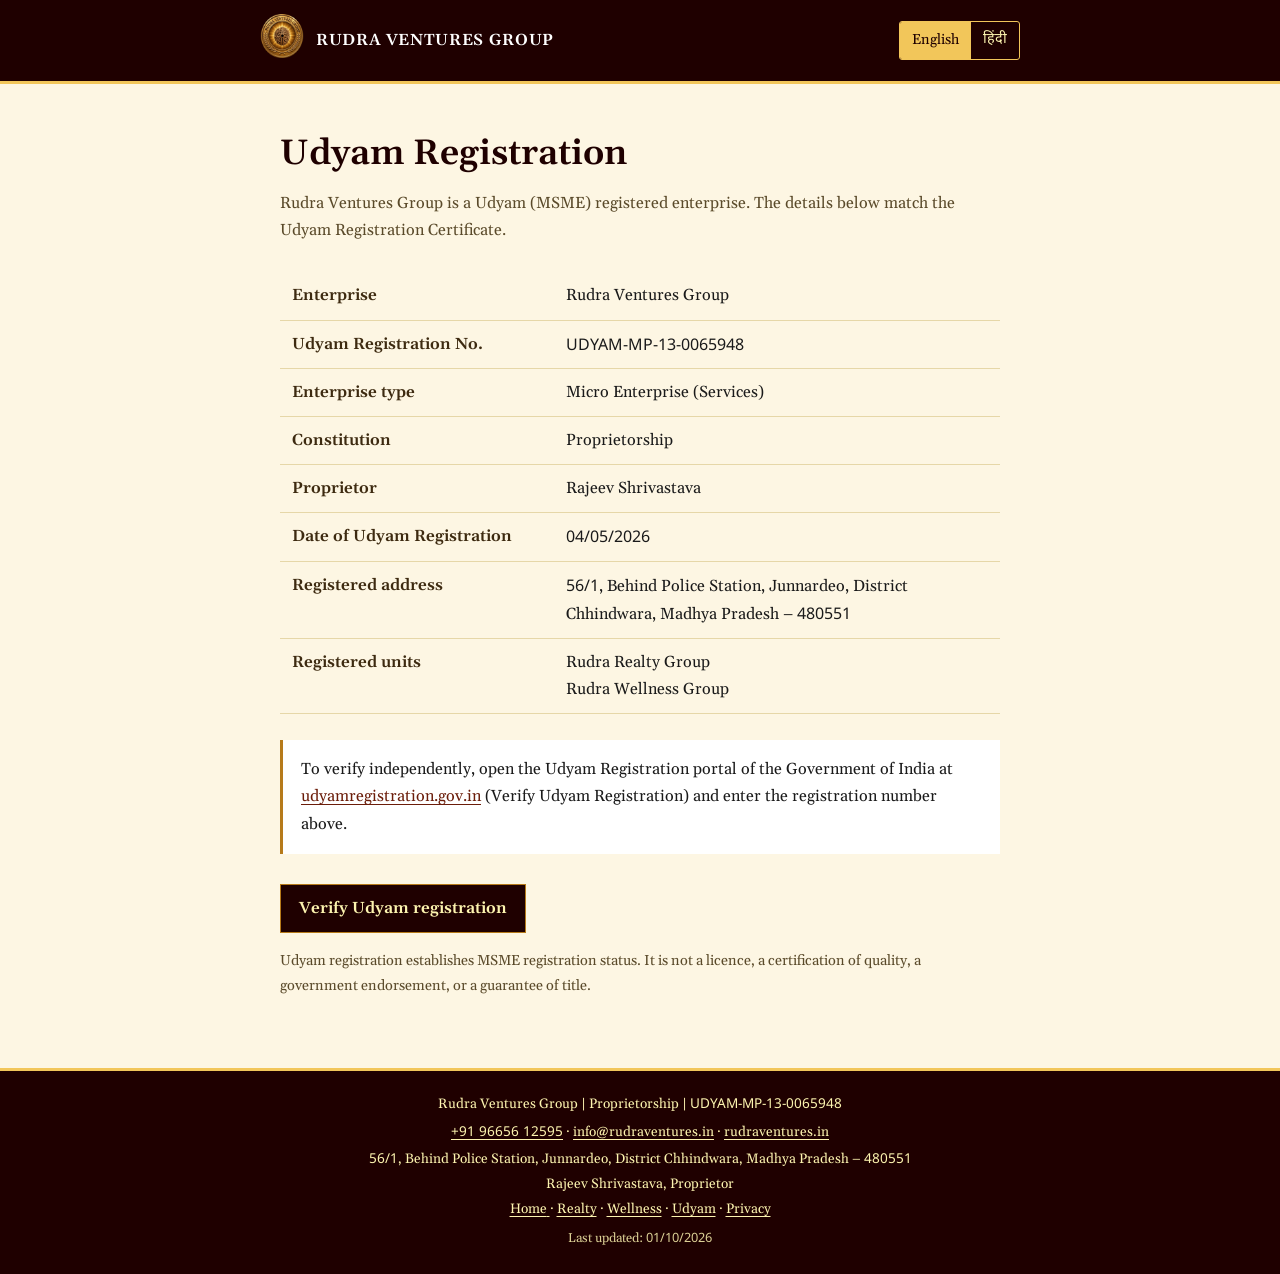
<file: udyam/index.html>
<!DOCTYPE html>
<html lang="en" data-view="en">
<head>
<meta charset="utf-8">
<meta name="viewport" content="width=device-width, initial-scale=1, viewport-fit=cover">
<meta name="theme-color" content="#1F0000">
<link rel="icon" type="image/png" href="../assets/RVG_Emblem_512px_transparent.png">

<link rel="stylesheet" href="../assets/fonts.css">
<link rel="stylesheet" href="../assets/rvg.css">
<title>Udyam Registration | Rudra Ventures Group</title>
<meta name="description" content="Udyam (MSME) registration details of Rudra Ventures Group — UDYAM-MP-13-0065948.">
<link rel="canonical" href="https://rudraventures.in/udyam/">
</head>
<body>
<header class="top"><div class="top-inner">
  <a class="brand" href="../"><picture><source srcset="../assets/RVG_Emblem_512px_web.webp" type="image/webp"><img src="../assets/RVG_Emblem_1024px_transparent.png" alt="" width="1024" height="1024"></picture><span>RUDRA VENTURES GROUP</span></a>
  <div class="lang" role="group" aria-label="Language"><button type="button" data-l="en">English</button><button type="button" data-l="hi">हिंदी</button></div>
</div></header>
<main>
<section data-lang-block="en" lang="en">
  <h1>Udyam Registration</h1>
  <p class="lead">Rudra Ventures Group is a Udyam (MSME) registered enterprise. The details below match the Udyam Registration Certificate.</p>
  <table>
    <tr><th>Enterprise</th><td>Rudra Ventures Group</td></tr>
    <tr><th>Udyam Registration No.</th><td class="num">UDYAM-MP-13-0065948</td></tr>
    <tr><th>Enterprise type</th><td>Micro Enterprise (Services)</td></tr>
    <tr><th>Constitution</th><td>Proprietorship</td></tr>
    <tr><th>Proprietor</th><td>Rajeev Shrivastava</td></tr>
    <tr><th>Date of Udyam Registration</th><td class="num">04/05/2026</td></tr>
    <tr><th>Registered address</th><td><span class="num">56/1</span>, Behind Police Station, Junnardeo, District Chhindwara, Madhya Pradesh – <span class="num">480551</span></td></tr>
    <tr><th>Registered units</th><td>Rudra Realty Group<br>Rudra Wellness Group</td></tr>
  </table>
  <div class="verify">
    <p style="margin:0">To verify independently, open the Udyam Registration portal of the Government of India at <a href="https://udyamregistration.gov.in/Udyam_Verify.aspx" rel="noopener">udyamregistration.gov.in</a> (Verify Udyam Registration) and enter the registration number above.</p>
  </div>
  <p><a class="btn" href="https://udyamregistration.gov.in/Udyam_Verify.aspx" rel="noopener">Verify Udyam registration</a></p>
  <p class="scope">Udyam registration establishes MSME registration status. It is not a licence, a certification of quality, a government endorsement, or a guarantee of title.</p>
</section>

<section data-lang-block="hi" lang="hi">
  <h1>Udyam पंजीयन</h1>
  <p class="lead">Rudra Ventures Group एक Udyam (MSME) पंजीकृत इकाई है। नीचे दिया गया विवरण Udyam Registration Certificate के अनुरूप है।</p>
  <table>
    <tr><th>इकाई</th><td>Rudra Ventures Group</td></tr>
    <tr><th>Udyam पंजीयन संख्या</th><td class="num">UDYAM-MP-13-0065948</td></tr>
    <tr><th>इकाई का प्रकार</th><td>Micro Enterprise (Services)</td></tr>
    <tr><th>स्वरूप</th><td>Proprietorship</td></tr>
    <tr><th>Proprietor</th><td>राजीव श्रीवास्तव</td></tr>
    <tr><th>Udyam पंजीयन तिथि</th><td class="num">04/05/2026</td></tr>
    <tr><th>पंजीकृत पता</th><td><span class="deva"><span class="num">56/1</span>, Police Station के पीछे, जुन्नारदेव, जिला छिंदवाड़ा, मध्यप्रदेश – <span class="num">480551</span></span></td></tr>
    <tr><th>पंजीकृत units</th><td>Rudra Realty Group<br>Rudra Wellness Group</td></tr>
  </table>
  <div class="verify">
    <p style="margin:0">स्वतंत्र सत्यापन हेतु भारत सरकार का Udyam Registration portal <a href="https://udyamregistration.gov.in/Udyam_Verify.aspx" rel="noopener">udyamregistration.gov.in</a> (Verify Udyam Registration) खोलें और ऊपर दी गई पंजीयन संख्या डालें।</p>
  </div>
  <p><a class="btn" href="https://udyamregistration.gov.in/Udyam_Verify.aspx" rel="noopener">Udyam पंजीयन सत्यापित करें</a></p>
  <p class="scope">Udyam पंजीयन MSME पंजीयन की स्थिति स्थापित करता है। यह कोई licence, गुणवत्ता-प्रमाणन, शासकीय अनुमोदन अथवा स्वामित्व की प्रत्याभूति नहीं है।</p>
</section>
</main>
<footer>
  <p>Rudra Ventures Group | Proprietorship | <span class="num">UDYAM-MP-13-0065948</span></p>
  <p><a href="tel:+919665612595"><span class="num">+91 96656 12595</span></a> · <a href="mailto:info@rudraventures.in">info@rudraventures.in</a> · <a href="../">rudraventures.in</a></p>
  <p><span data-lang-block="en"><span class="num">56/1</span>, Behind Police Station, Junnardeo, District Chhindwara, Madhya Pradesh – <span class="num">480551</span></span> <span data-lang-block="hi" class="deva"><span class="num">56/1</span>, Police Station के पीछे, जुन्नारदेव, जिला छिंदवाड़ा, मध्यप्रदेश – <span class="num">480551</span></span></p>
  <p class="who"><span data-lang-block="en">Rajeev Shrivastava, Proprietor</span> <span data-lang-block="hi">राजीव श्रीवास्तव, Proprietor</span></p>
  <p><a href="../"><span data-lang-block="en">Home</span> <span data-lang-block="hi">मुख्य पृष्ठ</span></a> · <a href="../realty/">Realty</a> · <a href="../wellness/">Wellness</a> · <a href="../udyam/">Udyam</a> · <a href="../privacy/"><span data-lang-block="en">Privacy</span> <span data-lang-block="hi">गोपनीयता</span></a></p>
  <p class="upd"><span data-lang-block="en">Last updated: </span> <span data-lang-block="hi">अंतिम अद्यतन: </span><span class="num">01/10/2026</span></p>
</footer>
<script>
(function(){
  var root=document.documentElement,pick='en';
  try{var s=localStorage.getItem('rvg-lang');if(s==='hi'||s==='en')pick=s;}catch(e){}
  function set(l){root.setAttribute('data-view',l);root.lang=l;
    document.querySelectorAll('.lang button').forEach(function(b){b.setAttribute('aria-pressed',b.dataset.l===l?'true':'false')});
    try{localStorage.setItem('rvg-lang',l)}catch(e){}}
  set(pick);
  document.addEventListener('click',function(e){var b=e.target.closest('.lang button');if(b)set(b.dataset.l)});
})();
</script>
</body>
</html>
</file>
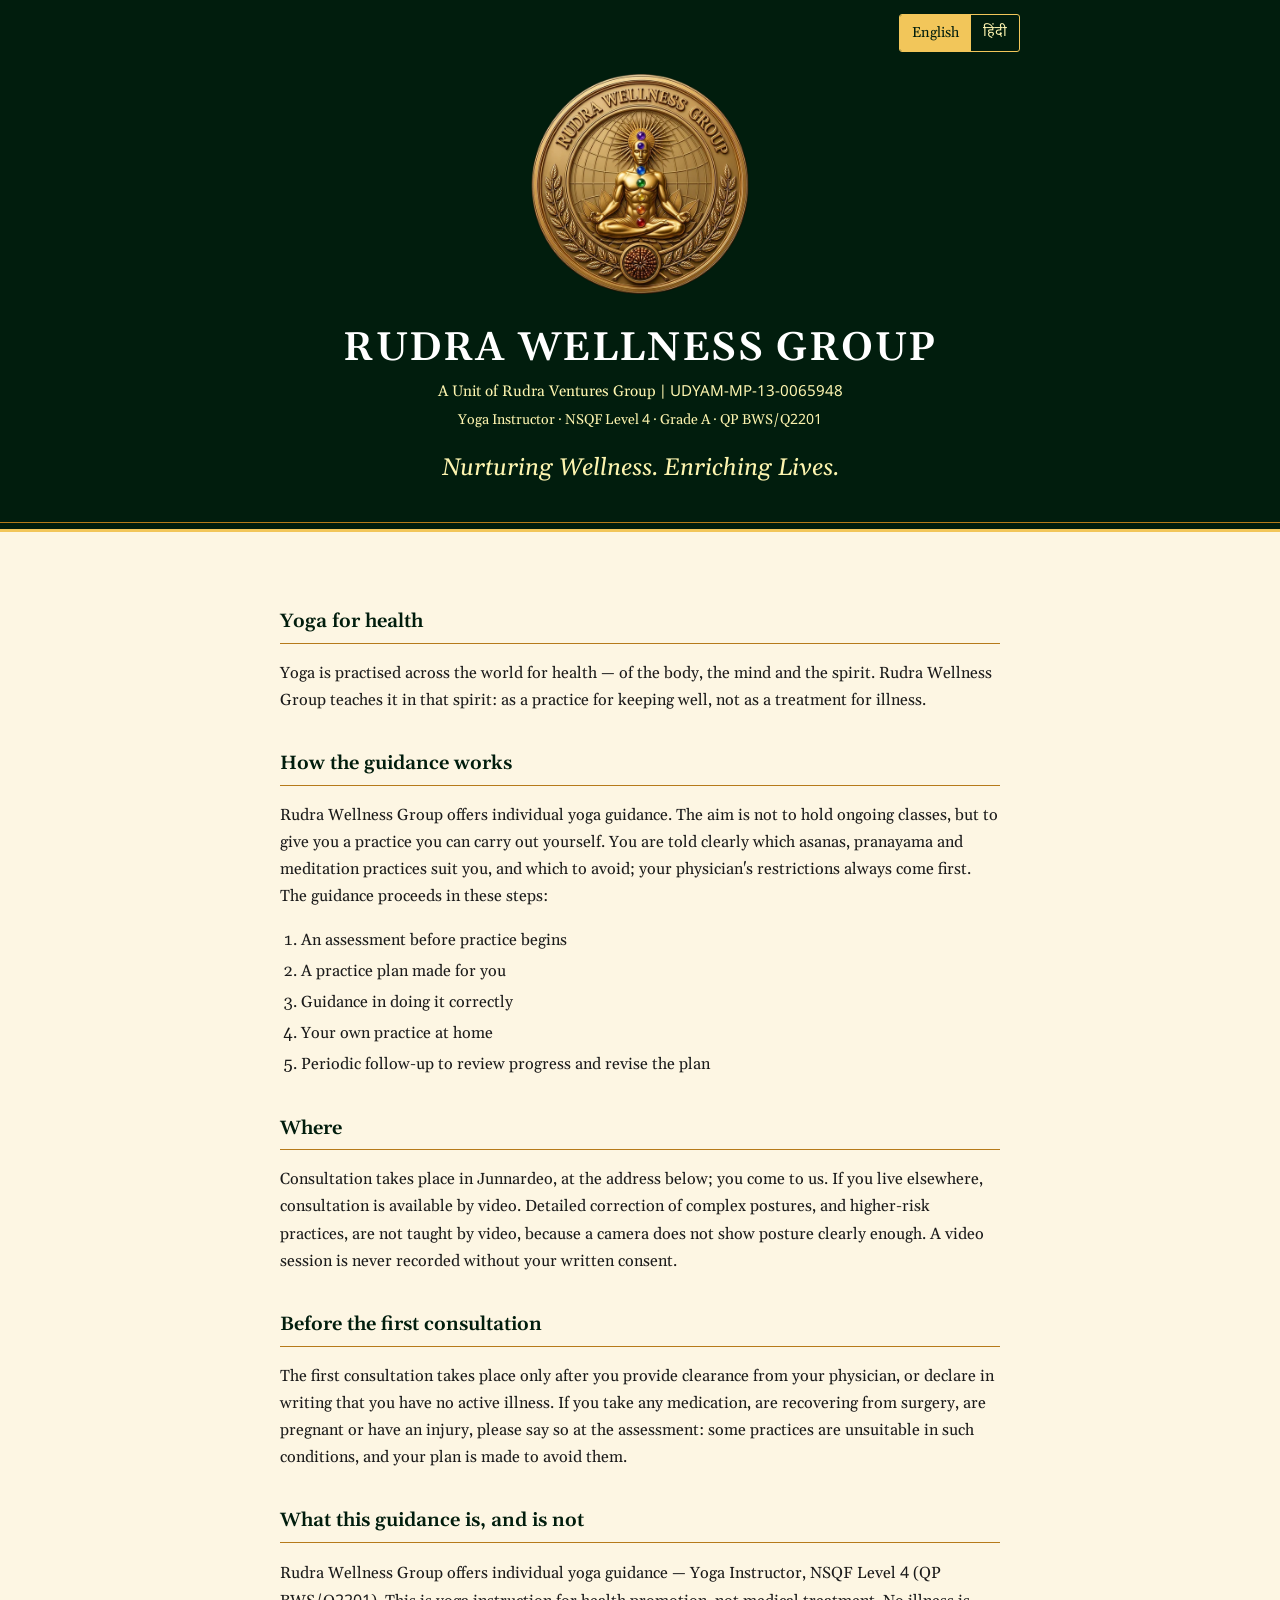
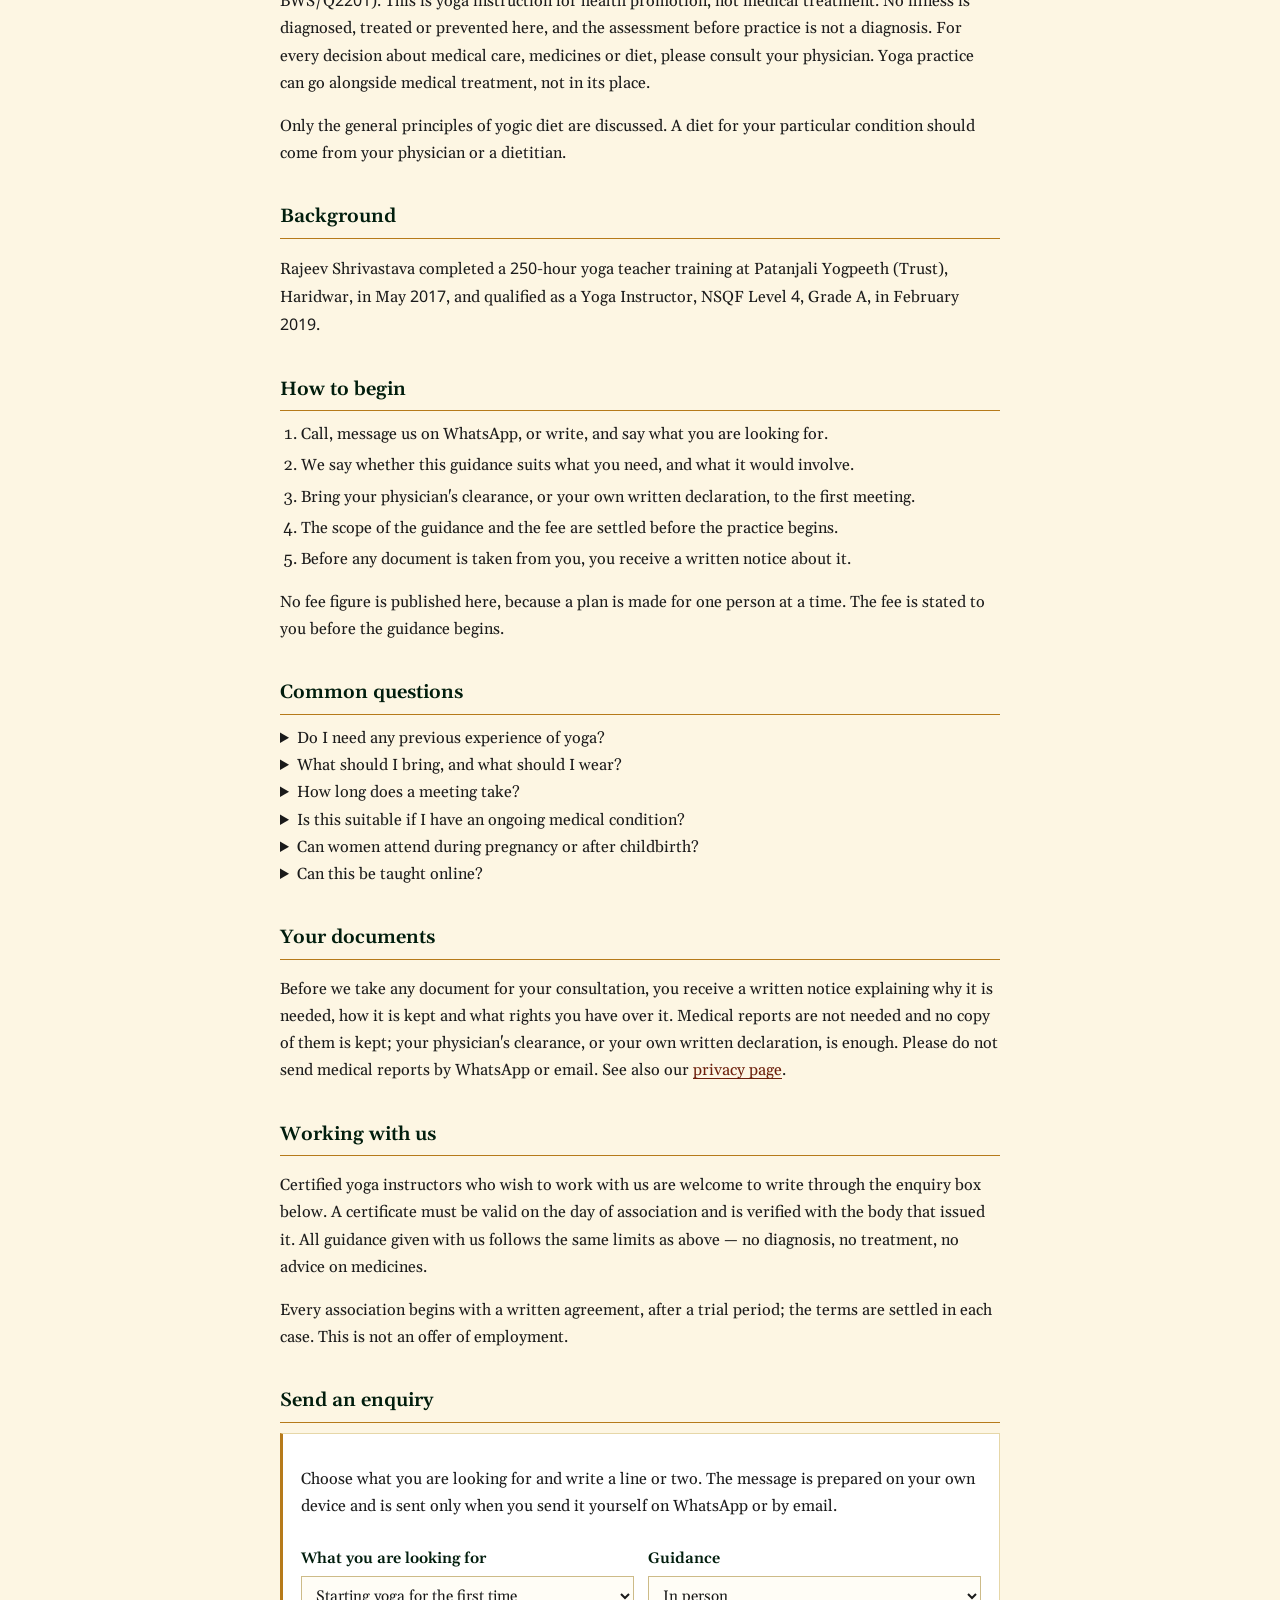
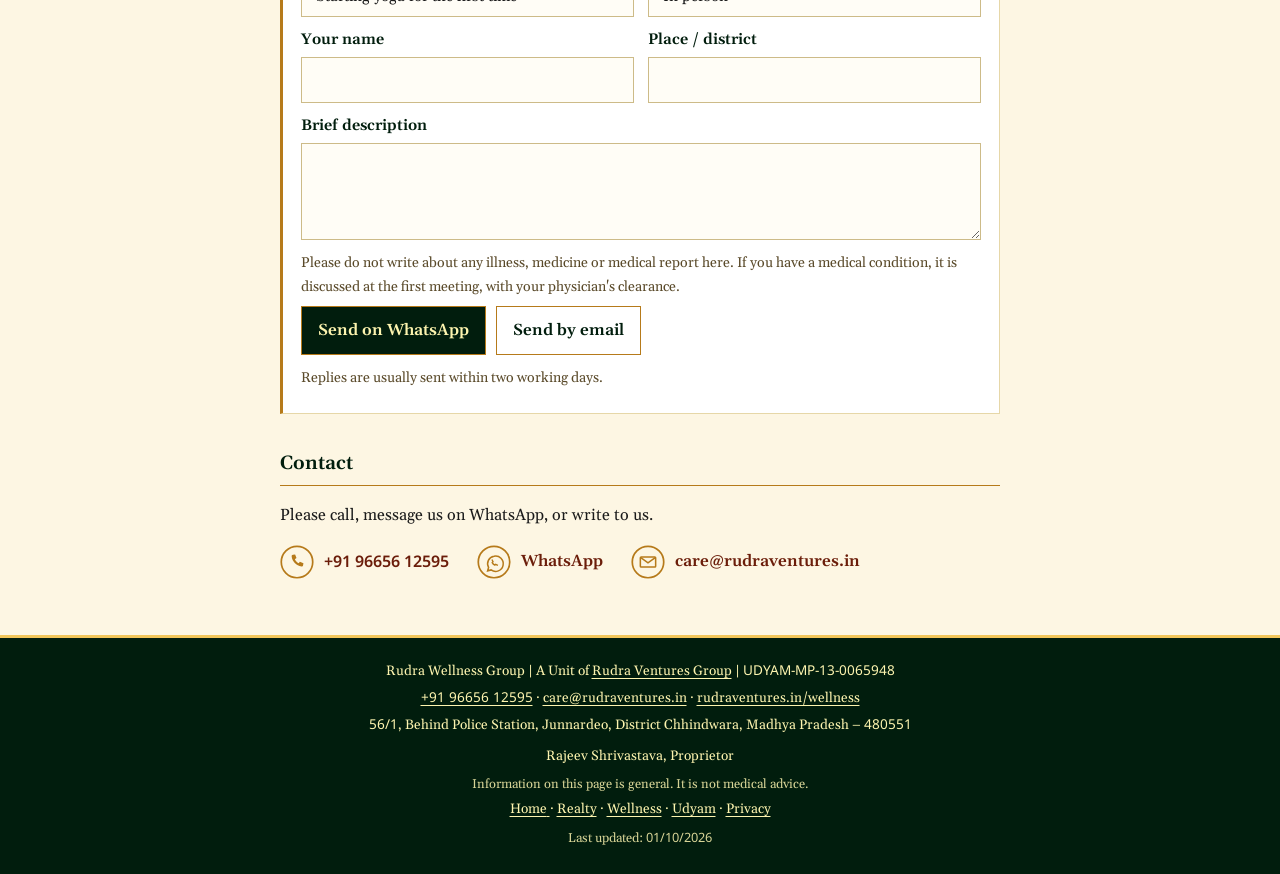
<file: wellness/index.html>
<!DOCTYPE html>
<html lang="en" data-view="en">
<head>
<meta charset="utf-8">
<meta name="viewport" content="width=device-width, initial-scale=1, viewport-fit=cover">
<script type="application/ld+json">
{
 "@context": "https://schema.org",
 "@type": "ProfessionalService",
 "name": "Rudra Wellness Group",
 "url": "https://rudraventures.in/wellness/",
 "logo": "https://rudraventures.in/assets/RWG_Emblem_1024px_transparent.png",
 "image": "https://rudraventures.in/assets/RWG_Emblem_1024px_transparent.png",
 "email": "care@rudraventures.in",
 "telephone": "+91 96656 12595",
 "address": {
  "@type": "PostalAddress",
  "streetAddress": "56/1, Behind Police Station, Junnardeo, District Chhindwara",
  "addressRegion": "Madhya Pradesh",
  "postalCode": "480551",
  "addressCountry": "IN"
 },
 "parentOrganization": {
  "@type": "Organization",
  "name": "Rudra Ventures Group",
  "url": "https://rudraventures.in/"
 }
}
</script>
<meta name="theme-color" content="#011D0D">
<link rel="icon" type="image/png" href="../assets/RWG_Emblem_512px_transparent.png">

<link rel="stylesheet" href="../assets/fonts.css">
<link rel="stylesheet" href="../assets/rvg.css">
<style>
  
  :root { --field: #011D0D; }

  
  .top { border-bottom: 0; }
  .top-inner { justify-content: flex-end; }
  .hero {
    background: var(--field);
    color: var(--gold-light);
    text-align: center;
    padding: 8px 20px 40px;
    border-bottom: 3px solid var(--gold);
    box-shadow: inset 0 -6px 0 var(--field), inset 0 -7px 0 var(--gold-deep);
  }
  .hero img { width: min(220px, 56vw); height: auto; } 
  .hero h1 { color: #FFFFFF; margin: 22px 0 6px; font-size: clamp(1.6rem, 5vw, 2.5rem); letter-spacing: .04em; line-height: 1.15; }
  .hero p { margin: 0; }
  .hero .l2 { font-size: .95rem; }
  .hero .l3 { font-size: .88rem; margin-top: 2px; }
  .hero .tag { font-style: italic; font-size: clamp(1.15rem, 3.2vw, 1.5rem); margin-top: 16px; }
  main ul, main ol { margin: 0; padding-left: 1.3em; }
  main li { margin: 4px 0; }
  .contact { display: flex; flex-wrap: wrap; gap: 12px 28px; margin-top: 14px; }
  .contact a { display: inline-flex; align-items: center; gap: 10px; text-decoration: none; font-weight: 600; }
  .contact a:hover span { text-decoration: underline; }
  .contact svg { width: 34px; height: 34px; flex: none; }
  footer .who { margin-top: 8px; }
  .hero .num, footer .num { white-space: nowrap; } 
  .enq{background:#fff;border:1px solid #e6d7a8;border-left:3px solid var(--gold-deep);padding:16px 18px;margin:8px 0 18px}
  .enq label{display:block;font-weight:600;color:var(--field);margin:10px 0 0;font-size:.95rem}
  .enq input,.enq select,.enq textarea{display:block;width:100%;margin-top:4px;padding:9px 10px;border:1px solid #cdbb88;background:#fffdf6;font:inherit;font-weight:400;color:var(--ink)}
  .enq-row{display:grid;grid-template-columns:1fr 1fr;gap:0 14px}
  .enq-warn{font-size:.88rem;color:#5a4a2a;margin:12px 0 6px}
  .enq-btns{display:flex;flex-wrap:wrap;gap:10px}
  .enq-btns button{font:inherit;font-weight:600;padding:10px 16px;border:1px solid var(--gold-deep);cursor:pointer}
  .e-wa{background:var(--field);color:var(--gold-light)} .e-em{background:#fff;color:var(--field)}
  @media (max-width:560px){.enq-row{grid-template-columns:1fr}}
  /* Devanagari has no true italic (Core §9.4): never slant Hindi text */
  [data-lang-block="hi"],[data-lang-block="hi"] *,[lang="hi"],[lang="hi"] *{font-style:normal!important}
</style>
<title>Rudra Wellness Group | A Unit of Rudra Ventures Group</title>
<meta name="description" content="Rudra Wellness Group — individual yoga guidance by a Yoga Instructor (NSQF Level 4, Grade A, QP BWS/Q2201), a unit of Rudra Ventures Group, UDYAM-MP-13-0065948. Junnardeo, Chhindwara, Madhya Pradesh.">
<meta name="author" content="Rajeev Shrivastava">
<link rel="canonical" href="https://rudraventures.in/wellness/">
<meta property="og:title" content="Rudra Wellness Group">
<meta property="og:description" content="Nurturing Wellness. Enriching Lives.">
<meta property="og:url" content="https://rudraventures.in/wellness/">
<meta property="og:type" content="website">
<meta property="og:image" content="https://rudraventures.in/assets/RWG_Emblem_512px_transparent.png">
</head>
<body>
<header class="top"><div class="top-inner">
  <div class="lang" role="group" aria-label="Language"><button type="button" data-l="en">English</button><button type="button" data-l="hi">हिंदी</button></div>
</div></header>

<section class="hero">
  <picture><source srcset="../assets/RWG_Emblem_512px_web.webp" type="image/webp"><img src="../assets/RWG_Emblem_1024px_transparent.png" alt="Rudra Wellness Group emblem" width="1024" height="1024"></picture>
  <h1>RUDRA WELLNESS GROUP</h1>
  <p class="l2">A Unit of Rudra Ventures Group | <span class="num">UDYAM-MP-13-0065948</span></p>
  <p class="l3">Yoga Instructor · NSQF Level <span class="num">4</span> · Grade A · <span style="white-space:nowrap">QP BWS/Q<span class="num">2201</span></span></p>
  <p class="tag" data-lang-block="en" lang="en">Nurturing Wellness. Enriching Lives.</p>
  <p class="tag" data-lang-block="hi" lang="hi">आरोग्य में जड़, जीवन में विस्तार</p>
</section>

<main>
<section data-lang-block="en" lang="en">
  <h2>Yoga for health</h2>
  <p>Yoga is practised across the world for health — of the body, the mind and the spirit. Rudra Wellness Group teaches it in that spirit: as a practice for keeping well, not as a treatment for illness.</p>

  <h2>How the guidance works</h2>
  <p>Rudra Wellness Group offers individual yoga guidance. The aim is not to hold ongoing classes, but to give you a practice you can carry out yourself. You are told clearly which asanas, pranayama and meditation practices suit you, and which to avoid; your physician's restrictions always come first. The guidance proceeds in these steps:</p>
  <ol>
    <li>An assessment before practice begins</li>
    <li>A practice plan made for you</li>
    <li>Guidance in doing it correctly</li>
    <li>Your own practice at home</li>
    <li>Periodic follow-up to review progress and revise the plan</li>
  </ol>

  <h2>Where</h2>
  <p>Consultation takes place in Junnardeo, at the address below; you come to us. If you live elsewhere, consultation is available by video. Detailed correction of complex postures, and higher-risk practices, are not taught by video, because a camera does not show posture clearly enough. A video session is never recorded without your written consent.</p>

  <h2>Before the first consultation</h2>
  <p>The first consultation takes place only after you provide clearance from your physician, or declare in writing that you have no active illness. If you take any medication, are recovering from surgery, are pregnant or have an injury, please say so at the assessment: some practices are unsuitable in such conditions, and your plan is made to avoid them.</p>

  <h2>What this guidance is, and is not</h2>
  <p>Rudra Wellness Group offers individual yoga guidance — Yoga Instructor, NSQF Level <span class="num">4</span> (QP BWS/Q<span class="num">2201</span>). This is yoga instruction for health promotion, not medical treatment. No illness is diagnosed, treated or prevented here, and the assessment before practice is not a diagnosis. For every decision about medical care, medicines or diet, please consult your physician. Yoga practice can go alongside medical treatment, not in its place.</p>
  <p>Only the general principles of yogic diet are discussed. A diet for your particular condition should come from your physician or a dietitian.</p>

  <h2>Background</h2>
  <p>Rajeev Shrivastava completed a <span class="num">250</span>-hour yoga teacher training at Patanjali Yogpeeth (Trust), Haridwar, in May <span class="num">2017</span>, and qualified as a Yoga Instructor, NSQF Level <span class="num">4</span>, Grade A, in February <span class="num">2019</span>.</p>

  <h2>How to begin</h2>
  <ol>
    <li>Call, message us on WhatsApp, or write, and say what you are looking for.</li>
    <li>We say whether this guidance suits what you need, and what it would involve.</li>
    <li>Bring your physician's clearance, or your own written declaration, to the first meeting.</li>
    <li>The scope of the guidance and the fee are settled before the practice begins.</li>
    <li>Before any document is taken from you, you receive a written notice about it.</li>
  </ol>
  <p>No fee figure is published here, because a plan is made for one person at a time. The fee is stated to you before the guidance begins.</p>

  <h2>Common questions</h2>
  <details>
    <summary>Do I need any previous experience of yoga?</summary>
    <p>No. The plan is made from where you are now.</p>
  </details>
  <details>
    <summary>What should I bring, and what should I wear?</summary>
    <p>A yoga mat if you have one, loose clothing you can move in, and water. Keep your stomach light; if you take any medicine, keep your mealtimes as your physician advises.</p>
  </details>
  <details>
    <summary>How long does a meeting take?</summary>
    <p>It varies with what is being taught that day, so no fixed length is promised. You are told in advance how long to keep free.</p>
  </details>
  <details>
    <summary>Is this suitable if I have an ongoing medical condition?</summary>
    <p>That is for your physician to decide, not for us. Bring their clearance, and any practice they advise against is left out of your plan.</p>
  </details>
  <details>
    <summary>Can women attend during pregnancy or after childbirth?</summary>
    <p>Only with a physician's clearance for that period, and within what they allow.</p>
  </details>
  <details>
    <summary>Can this be taught online?</summary>
    <p>Yes, for practice that can be guided safely by video. Detailed correction of difficult postures is done in person.</p>
  </details>

  <h2>Your documents</h2>
  <p>Before we take any document for your consultation, you receive a written notice explaining why it is needed, how it is kept and what rights you have over it. Medical reports are not needed and no copy of them is kept; your physician's clearance, or your own written declaration, is enough. Please do not send medical reports by WhatsApp or email. See also our <a href="../privacy/">privacy page</a>.</p>

  <h2>Working with us</h2>
  <p>Certified yoga instructors who wish to work with us are welcome to write through the enquiry box below. A certificate must be valid on the day of association and is verified with the body that issued it. All guidance given with us follows the same limits as above — no diagnosis, no treatment, no advice on medicines.</p>
  <p>Every association begins with a written agreement, after a trial period; the terms are settled in each case. This is not an offer of employment.</p>

  <h2>Send an enquiry</h2>
  <div class="enq" data-head="Rudra Wellness Group — Enquiry" data-labels="Looking for|Guidance|Name|Place|Details">
    <p>Choose what you are looking for and write a line or two. The message is prepared on your own device and is sent only when you send it yourself on WhatsApp or by email.</p>
    <div class="enq-row"><label>What you are looking for<select class="e-subj"><option>Starting yoga for the first time</option><option>Regular practice for general health</option><option>Breathing practice and meditation</option><option>Taking my existing practice further</option><option>Practice alongside ongoing medical care</option><option>Spiritual practice</option><option>Working with us — certified instructor</option><option>Other</option></select></label>
    <label>Guidance<select class="e-mode"><option>In person</option><option>Online</option></select></label></div>
    <div class="enq-row"><label>Your name<input class="e-name" type="text" autocomplete="off"></label>
    <label>Place / district<input class="e-place" type="text" autocomplete="off"></label></div>
    <label>Brief description<textarea class="e-desc" rows="3"></textarea></label>
    <p class="enq-warn">Please do not write about any illness, medicine or medical report here. If you have a medical condition, it is discussed at the first meeting, with your physician's clearance.</p>
    <div class="enq-btns"><button type="button" class="e-wa">Send on WhatsApp</button><button type="button" class="e-em">Send by email</button></div>
    <p class="enq-warn">Replies are usually sent within two working days.</p>
  </div>

  <h2>Contact</h2>
  <p>Please call, message us on WhatsApp, or write to us.</p>
</section>

<section data-lang-block="hi" lang="hi">
  <h2>स्वास्थ्य हेतु योग</h2>
  <p>योग सम्पूर्ण विश्व में स्वास्थ्य के लिए किया जाता है — शरीर, मन एवं आत्मा, तीनों के स्तर पर। Rudra Wellness Group इसे इसी भाव से सिखाता है: स्वस्थ बने रहने के अभ्यास के रूप में, रोग के उपचार के रूप में नहीं।</p>

  <h2>मार्गदर्शन की पद्धति</h2>
  <p>Rudra Wellness Group व्यक्तिगत योग-मार्गदर्शन देता है। उद्देश्य निरन्तर कक्षा चलाना नहीं, अपितु आपको ऐसा अभ्यास देना है जिसे आप स्वयं कर सकें। कौन-से आसन, प्राणायाम एवं ध्यान-अभ्यास आपके लिए उपयुक्त हैं, और किनसे बचना आवश्यक है, यह आपको स्पष्ट बताया जाता है — इसमें आपके चिकित्सक के बताए निषेध सर्वोपरि रहते हैं। मार्गदर्शन इन चरणों में होता है:</p>
  <ol>
    <li>अभ्यास-पूर्व मूल्यांकन</li>
    <li>आपके लिए अभ्यास-योजना</li>
    <li>उसे ठीक विधि से करने का मार्गदर्शन</li>
    <li>आपके निवास पर आपका स्वयं का अभ्यास</li>
    <li>प्रगति-समीक्षा एवं योजना-संशोधन हेतु आवधिक अनुवर्तन</li>
  </ol>

  <h2>स्थान</h2>
  <p>परामर्श जुन्नारदेव में, नीचे दिए पते पर होता है — साधक स्वयं आते हैं। दूरस्थ साधकों हेतु video परामर्श उपलब्ध है। जटिल आसनों का सूक्ष्म सुधार एवं उच्च-जोखिम वाले अभ्यास video पर नहीं सिखाए जाते, क्योंकि camera में मुद्रा पर्याप्त स्पष्ट नहीं दिखती। आपकी लिखित सहमति के बिना कोई video सत्र record नहीं किया जाता।</p>

  <h2>प्रथम परामर्श से पूर्व</h2>
  <p>प्रथम परामर्श तभी होता है जब आप अपने चिकित्सक की अनुमति प्रस्तुत करें, अथवा लिखित रूप से घोषित करें कि आपको कोई सक्रिय रोग नहीं है। यदि आप कोई औषधि ले रहे हैं, कुछ समय पूर्व शल्यक्रिया हुई है, गर्भावस्था है अथवा कोई चोट है, तो मूल्यांकन के समय अवश्य बताएँ — ऐसी स्थितियों में कुछ अभ्यास अनुपयुक्त होते हैं, और आपकी योजना उन्हें छोड़कर बनाई जाती है।</p>

  <h2>यह मार्गदर्शन क्या है, और क्या नहीं</h2>
  <p>Rudra Wellness Group व्यक्तिगत योग-मार्गदर्शन देता है — Yoga Instructor, NSQF Level <span class="num">4</span> (QP BWS/Q<span class="num">2201</span>)। यह स्वास्थ्य-संवर्धन हेतु योग-शिक्षण है, चिकित्सा नहीं। यहाँ किसी रोग का निदान, उपचार अथवा निवारण नहीं किया जाता, और अभ्यास-पूर्व मूल्यांकन रोग-निदान नहीं है। चिकित्सा, औषधि अथवा आहार-सम्बन्धी प्रत्येक निर्णय हेतु अपने चिकित्सक से परामर्श लें। योगाभ्यास चिकित्सकीय उपचार के साथ हो सकता है, उसके स्थान पर नहीं।</p>
  <p>यहाँ केवल योगिक आहार के सामान्य सिद्धांतों की चर्चा होती है। आपकी विशेष स्थिति हेतु आहार आपके चिकित्सक अथवा आहार-विशेषज्ञ से ही लें।</p>

  <h2>पृष्ठभूमि</h2>
  <p>राजीव श्रीवास्तव ने मई <span class="num">2017</span> में पतंजलि योगपीठ (Trust), हरिद्वार से <span class="num">250</span> घंटे का योग शिक्षक प्रशिक्षण पूर्ण किया, तथा फरवरी <span class="num">2019</span> में Yoga Instructor, NSQF Level <span class="num">4</span>, Grade A योग्यता प्राप्त की।</p>

  <h2>आरम्भ कैसे करें</h2>
  <ol>
    <li>दूरभाष, WhatsApp अथवा email से सम्पर्क करें और बताएँ कि आप क्या चाहते हैं।</li>
    <li>हम बताते हैं कि यह मार्गदर्शन आपकी आवश्यकता के अनुकूल है अथवा नहीं, और उसमें क्या सम्मिलित होगा।</li>
    <li>प्रथम भेंट पर चिकित्सक की अनुमति अथवा अपनी लिखित घोषणा साथ लाएँ।</li>
    <li>मार्गदर्शन की सीमा एवं शुल्क अभ्यास आरम्भ होने से पूर्व निर्धारित कर लिए जाते हैं।</li>
    <li>आपसे कोई अभिलेख लेने से पूर्व उसकी लिखित सूचना दी जाती है।</li>
  </ol>
  <p>शुल्क की कोई राशि यहाँ प्रकाशित नहीं की जाती, क्योंकि योजना एक-एक व्यक्ति के लिए बनाई जाती है। शुल्क आपको अभ्यास आरम्भ होने से पूर्व बता दिया जाता है।</p>

  <h2>सामान्य प्रश्न</h2>
  <details>
    <summary>क्या पूर्व में योगाभ्यास का अनुभव आवश्यक है?</summary>
    <p>नहीं। योजना वहीं से बनती है जहाँ आप इस समय हैं।</p>
  </details>
  <details>
    <summary>क्या साथ लाएँ, और कैसे वस्त्र पहनें?</summary>
    <p>योगाभ्यास की चटाई हो तो साथ लाएँ, ऐसे ढीले वस्त्र जिनमें सुगमता से गति हो, तथा जल। उदर हल्का रखें; यदि आप कोई औषधि लेते हैं, तो भोजन का समय अपने चिकित्सक के निर्देश के अनुसार ही रखें।</p>
  </details>
  <details>
    <summary>एक भेंट में कितना समय लगता है?</summary>
    <p>यह उस दिन के अभ्यास पर निर्भर करता है, अतः कोई निश्चित अवधि का वचन नहीं दिया जाता। कितना समय रखना है, यह आपको पूर्व में बता दिया जाता है।</p>
  </details>
  <details>
    <summary>यदि मुझे कोई चिकित्सकीय स्थिति है, तो क्या यह उपयुक्त है?</summary>
    <p>यह निर्णय आपके चिकित्सक का है, हमारा नहीं। उनकी अनुमति साथ लाएँ; जिस अभ्यास से वे मना करें, वह आपकी योजना में नहीं रखा जाता।</p>
  </details>
  <details>
    <summary>क्या गर्भावस्था अथवा प्रसव के उपरांत अभ्यास सम्भव है?</summary>
    <p>केवल उस अवधि हेतु चिकित्सक की अनुमति के साथ, और उनके द्वारा अनुमत सीमा में।</p>
  </details>
  <details>
    <summary>क्या यह online भी सिखाया जा सकता है?</summary>
    <p>हाँ, उस अभ्यास हेतु जिसका मार्गदर्शन video पर सुरक्षित रूप से सम्भव हो। कठिन आसनों का विस्तृत संशोधन प्रत्यक्ष भेंट में ही होता है।</p>
  </details>

  <h2>आपके अभिलेख</h2>
  <p>परामर्श हेतु कोई भी अभिलेख लेने से पूर्व आपको एक लिखित सूचना दी जाती है, जिसमें बताया जाता है कि वह क्यों आवश्यक है, कैसे रखा जाता है, और उस पर आपके क्या अधिकार हैं। चिकित्सकीय Report की आवश्यकता नहीं है, और उसकी कोई प्रति नहीं रखी जाती; चिकित्सक की अनुमति अथवा आपकी लिखित घोषणा पर्याप्त है। कृपया कोई चिकित्सकीय Report WhatsApp अथवा email से न भेजें। <a href="../privacy/">गोपनीयता पृष्ठ</a> भी देखें।</p>

  <h2>हमारे साथ कार्य</h2>
  <p>प्रमाणित योग-प्रशिक्षक, जो हमारे साथ कार्य करना चाहते हैं, नीचे पूछताछ-खंड से लिख सकते हैं। प्रमाण-पत्र सहयोग के दिन वैध होना चाहिए, और उसका सत्यापन जारीकर्ता संस्था से किया जाता है। हमारे साथ दिया गया प्रत्येक मार्गदर्शन ऊपर बताई गई सीमाओं में ही होगा — न निदान, न उपचार, न औषधि-सम्बंधी परामर्श।</p>
  <p>प्रत्येक सम्बंध परीक्षण-अवधि के पश्चात्, लिखित अनुबंध से ही आरम्भ होता है; निबंधन प्रत्येक प्रकरण में पृथक् निर्धारित होते हैं। यह नियोजन का प्रस्ताव नहीं है।</p>

  <h2>पूछताछ भेजें</h2>
  <div class="enq" data-head="Rudra Wellness Group — पूछताछ" data-labels="उद्देश्य|मार्गदर्शन|नाम|स्थान|विवरण">
    <p>आप क्या चाहते हैं, यह चुनें और एक-दो पंक्तियाँ लिखें। सन्देश आपके अपने उपकरण पर तैयार होता है, और तभी जाता है जब आप स्वयं उसे WhatsApp अथवा email से भेजते हैं।</p>
    <div class="enq-row"><label>आप क्या चाहते हैं<select class="e-subj"><option>पहली बार योगाभ्यास आरम्भ करना</option><option>सामान्य स्वास्थ्य हेतु नियमित अभ्यास</option><option>प्राणायाम एवं ध्यान</option><option>पूर्व अभ्यास को आगे बढ़ाना</option><option>चिकित्सकीय उपचार के साथ योगाभ्यास</option><option>आध्यात्मिक साधना</option><option>हमारे साथ कार्य — प्रमाणित योग-प्रशिक्षक</option><option>अन्य</option></select></label>
    <label>मार्गदर्शन<select class="e-mode"><option>प्रत्यक्ष</option><option>online</option></select></label></div>
    <div class="enq-row"><label>आपका नाम<input class="e-name" type="text" autocomplete="off"></label>
    <label>स्थान / जिला<input class="e-place" type="text" autocomplete="off"></label></div>
    <label>संक्षिप्त विवरण<textarea class="e-desc" rows="3"></textarea></label>
    <p class="enq-warn">कृपया यहाँ किसी रोग, औषधि अथवा चिकित्सकीय Report के विषय में न लिखें। यदि कोई चिकित्सकीय स्थिति है, तो उस पर प्रथम भेंट में, चिकित्सक की अनुमति के साथ, बात होती है।</p>
    <div class="enq-btns"><button type="button" class="e-wa">WhatsApp पर भेजें</button><button type="button" class="e-em">email से भेजें</button></div>
    <p class="enq-warn">उत्तर सामान्यतः दो कार्य-दिवसों के भीतर दिया जाता है।</p>
  </div>

  <h2>सम्पर्क</h2>
  <p>कृपया दूरभाष, WhatsApp अथवा email से सम्पर्क करें।</p>
</section>

<div data-lang-block="en"><div class="contact">
  <a href="tel:+919665612595" aria-label="Call +91 96656 12595">
    <svg viewBox="0 0 40 40" aria-hidden="true"><circle cx="20" cy="20" r="18.5" fill="none" stroke="#B67A1A" stroke-width="2"/><path d="M15.2 11.5l2.6-.4 1.6 4.3-1.9 1.4c.9 2 2.4 3.6 4.4 4.6l1.5-1.8 4.2 1.8-.5 2.6c-.2.8-1 1.3-1.8 1.2-6.2-.8-11-5.7-11.6-11.9-.1-.8.5-1.6 1.5-1.8z" fill="#B67A1A"/></svg>
    <span class="num">+91 96656 12595</span></a>
  <a href="https://wa.me/919665612595?text=Hello%2C%20I%20would%20like%20to%20speak%20about%20yoga%20guidance%20%28Rudra%20Wellness%20Group%29." rel="noopener">
    <svg viewBox="0 0 40 40" aria-hidden="true"><circle cx="20" cy="20" r="18.5" fill="none" stroke="#B67A1A" stroke-width="2"/><path d="M13.6 26.4l-1.1 4 4.1-1.1a9 9 0 103.4-16.1 9 9 0 00-6.4 13.2z" fill="none" stroke="#B67A1A" stroke-width="1.8"/><path d="M17.6 17.1l1.3 2.7-1 .9c.7 1.4 1.7 2.4 3.1 3.1l.9-1 2.7 1.3" fill="none" stroke="#B67A1A" stroke-width="1.6"/></svg>
    <span>WhatsApp</span></a>
  <a href="mailto:care@rudraventures.in?subject=Yoga%20guidance">
    <svg viewBox="0 0 40 40" aria-hidden="true"><circle cx="20" cy="20" r="18.5" fill="none" stroke="#B67A1A" stroke-width="2"/><rect x="11" y="14" width="18" height="12" rx="1" fill="none" stroke="#B67A1A" stroke-width="1.8"/><path d="M11.5 14.8L20 21l8.5-6.2" fill="none" stroke="#B67A1A" stroke-width="1.8"/></svg>
    <span>care@rudraventures.in</span></a>
</div></div>
<div data-lang-block="hi"><div class="contact">
  <a href="tel:+919665612595" aria-label="Call +91 96656 12595">
    <svg viewBox="0 0 40 40" aria-hidden="true"><circle cx="20" cy="20" r="18.5" fill="none" stroke="#B67A1A" stroke-width="2"/><path d="M15.2 11.5l2.6-.4 1.6 4.3-1.9 1.4c.9 2 2.4 3.6 4.4 4.6l1.5-1.8 4.2 1.8-.5 2.6c-.2.8-1 1.3-1.8 1.2-6.2-.8-11-5.7-11.6-11.9-.1-.8.5-1.6 1.5-1.8z" fill="#B67A1A"/></svg>
    <span class="num">+91 96656 12595</span></a>
  <a href="https://wa.me/919665612595?text=%E0%A4%A8%E0%A4%AE%E0%A4%B8%E0%A5%8D%E0%A4%A4%E0%A5%87%2C%20%E0%A4%AE%E0%A5%81%E0%A4%9D%E0%A5%87%20%E0%A4%AF%E0%A5%8B%E0%A4%97-%E0%A4%AE%E0%A4%BE%E0%A4%B0%E0%A5%8D%E0%A4%97%E0%A4%A6%E0%A4%B0%E0%A5%8D%E0%A4%B6%E0%A4%A8%20%28Rudra%20Wellness%20Group%29%20%E0%A4%95%E0%A5%87%20%E0%A4%B5%E0%A4%BF%E0%A4%B7%E0%A4%AF%20%E0%A4%AE%E0%A5%87%E0%A4%82%20%E0%A4%AC%E0%A4%BE%E0%A4%A4%20%E0%A4%95%E0%A4%B0%E0%A4%A8%E0%A5%80%20%E0%A4%B9%E0%A5%88%E0%A5%A4" rel="noopener">
    <svg viewBox="0 0 40 40" aria-hidden="true"><circle cx="20" cy="20" r="18.5" fill="none" stroke="#B67A1A" stroke-width="2"/><path d="M13.6 26.4l-1.1 4 4.1-1.1a9 9 0 103.4-16.1 9 9 0 00-6.4 13.2z" fill="none" stroke="#B67A1A" stroke-width="1.8"/><path d="M17.6 17.1l1.3 2.7-1 .9c.7 1.4 1.7 2.4 3.1 3.1l.9-1 2.7 1.3" fill="none" stroke="#B67A1A" stroke-width="1.6"/></svg>
    <span>WhatsApp</span></a>
  <a href="mailto:care@rudraventures.in?subject=%E0%A4%AF%E0%A5%8B%E0%A4%97-%E0%A4%AE%E0%A4%BE%E0%A4%B0%E0%A5%8D%E0%A4%97%E0%A4%A6%E0%A4%B0%E0%A5%8D%E0%A4%B6%E0%A4%A8">
    <svg viewBox="0 0 40 40" aria-hidden="true"><circle cx="20" cy="20" r="18.5" fill="none" stroke="#B67A1A" stroke-width="2"/><rect x="11" y="14" width="18" height="12" rx="1" fill="none" stroke="#B67A1A" stroke-width="1.8"/><path d="M11.5 14.8L20 21l8.5-6.2" fill="none" stroke="#B67A1A" stroke-width="1.8"/></svg>
    <span>care@rudraventures.in</span></a>
</div></div>
</main>

<footer>
  <p>Rudra Wellness Group | A Unit of <a href="../">Rudra Ventures Group</a> | <span class="num">UDYAM-MP-13-0065948</span></p>
  <p><a href="tel:+919665612595"><span class="num">+91 96656 12595</span></a> · <a href="mailto:care@rudraventures.in">care@rudraventures.in</a> · <a href="../wellness/">rudraventures.in/wellness</a></p>
  <p><span data-lang-block="en"><span class="num">56/1</span>, Behind Police Station, Junnardeo, District Chhindwara, Madhya Pradesh – <span class="num">480551</span></span> <span data-lang-block="hi" class="deva"><span class="num">56/1</span>, Police Station के पीछे, जुन्नारदेव, जिला छिंदवाड़ा, मध्यप्रदेश – <span class="num">480551</span></span></p>
  <p class="who"><span data-lang-block="en">Rajeev Shrivastava, Proprietor</span> <span data-lang-block="hi">राजीव श्रीवास्तव, Proprietor</span></p>
  <p class="note"><span data-lang-block="en">Information on this page is general. It is not medical advice.</span> <span data-lang-block="hi">इस पृष्ठ की सूचना सामान्य है। यह चिकित्सकीय परामर्श नहीं है।</span></p>
  <p><a href="../"><span data-lang-block="en">Home</span> <span data-lang-block="hi">मुख्य पृष्ठ</span></a> · <a href="../realty/">Realty</a> · <a href="../wellness/">Wellness</a> · <a href="../udyam/">Udyam</a> · <a href="../privacy/"><span data-lang-block="en">Privacy</span> <span data-lang-block="hi">गोपनीयता</span></a></p>
  <p class="upd"><span data-lang-block="en">Last updated: </span> <span data-lang-block="hi">अंतिम अद्यतन: </span><span class="num">01/10/2026</span></p>
</footer>
<script>
(function(){
  var root=document.documentElement,pick='en';
  try{var s=localStorage.getItem('rvg-lang');if(s==='hi'||s==='en')pick=s;}catch(e){}
  function set(l){root.setAttribute('data-view',l);root.lang=l;
    document.querySelectorAll('.lang button').forEach(function(b){b.setAttribute('aria-pressed',b.dataset.l===l?'true':'false')});
    try{localStorage.setItem('rvg-lang',l)}catch(e){}}
  set(pick);
  document.addEventListener('click',function(e){var b=e.target.closest('.lang button');if(b)set(b.dataset.l)});
})();
</script>
<script>
(function(){
  document.querySelectorAll('.enq').forEach(function(b){
    var L=b.dataset.labels.split('|');
    function msg(){
      var q=function(c){var e=b.querySelector(c);return e?e.value.trim():''};
      var t=b.dataset.head+'\n'+L[0]+': '+q('.e-subj')+'\n'+L[1]+': '+q('.e-mode');
      if(q('.e-name'))t+='\n'+L[2]+': '+q('.e-name');
      if(q('.e-place'))t+='\n'+L[3]+': '+q('.e-place');
      if(q('.e-desc'))t+='\n'+L[4]+': '+q('.e-desc');
      return t;
    }
    b.querySelector('.e-wa').addEventListener('click',function(){window.open('https://wa.me/919665612595?text='+encodeURIComponent(msg()),'_blank','noopener')});
    b.querySelector('.e-em').addEventListener('click',function(){location.href='mailto:care@rudraventures.in?subject='+encodeURIComponent(b.dataset.head)+'&body='+encodeURIComponent(msg())});
  });
})();
</script>
</body>
</html>
</file>
<file: assets/fonts.css>
@font-face{font-family:"Gelasio";font-style:normal;font-weight:400;font-display:swap;src:url("fonts/gelasio-latin-400-normal.woff2") format("woff2")}
@font-face{font-family:"Gelasio";font-style:italic;font-weight:400;font-display:swap;src:url("fonts/gelasio-latin-400-italic.woff2") format("woff2")}
@font-face{font-family:"Gelasio";font-style:normal;font-weight:600;font-display:swap;src:url("fonts/gelasio-latin-600-normal.woff2") format("woff2")}
@font-face{font-family:"Noto Sans";font-style:normal;font-weight:400;font-display:swap;src:url("fonts/noto-sans-latin-400-normal.woff2") format("woff2")}
@font-face{font-family:"Noto Sans";font-style:normal;font-weight:600;font-display:swap;src:url("fonts/noto-sans-latin-600-normal.woff2") format("woff2")}
@font-face{font-family:"Noto Sans Devanagari";font-style:normal;font-weight:400;font-display:swap;src:url("fonts/noto-sans-devanagari-devanagari-400-normal.woff2") format("woff2")}
@font-face{font-family:"Noto Sans Devanagari";font-style:normal;font-weight:600;font-display:swap;src:url("fonts/noto-sans-devanagari-devanagari-600-normal.woff2") format("woff2")}
</file>
<file: assets/rvg.css>
:root{--field:#1F0000;--field-dark:#150000;--gold:#F2C65A;--gold-deep:#B67A1A;--gold-light:#FDF4AF;--ivory:#FDF6E3;--ink:#1A1A1A;
--serif:"Gelasio",Georgia,"Times New Roman",serif;--deva:"Noto Sans Devanagari","Noto Sans","Mangal",sans-serif;--num:"Noto Sans","Segoe UI",Arial,sans-serif;box-sizing:border-box}
*,*::before,*::after{box-sizing:inherit}
html,body{margin:0}
body{background:var(--ivory);color:var(--ink);font-family:var(--serif);line-height:1.7;padding-bottom:env(safe-area-inset-bottom,0px)}
.num{font-family:var(--num)}
[lang="hi"],.deva{font-family:var(--deva);line-height:1.8}
a{color:#6b1d0a;text-underline-offset:3px}
a:focus-visible,button:focus-visible{outline:2px solid var(--gold-deep);outline-offset:3px}
.top{background:var(--field);border-bottom:3px solid var(--gold);padding:calc(14px + env(safe-area-inset-top,0px)) 20px 14px}
.top-inner{max-width:760px;margin:0 auto;display:flex;align-items:center;justify-content:space-between;gap:16px}
.brand{display:flex;align-items:center;gap:12px;color:#fff;text-decoration:none;font-weight:600;letter-spacing:.04em}
.brand img{width:44px;height:auto}
.lang{display:flex;border:1px solid var(--gold);border-radius:3px;overflow:hidden}
.lang button{background:transparent;color:var(--gold-light);border:0;padding:6px 12px;font:inherit;font-size:.9rem;cursor:pointer}
.lang button[aria-pressed="true"]{background:var(--gold);color:var(--field)}
.lang button:first-child{font-family:var(--serif)}
.lang button:last-child{font-family:var(--deva)}
main{max-width:760px;margin:0 auto;padding:40px 20px 56px}
h1{font-size:clamp(1.6rem,4vw,2.2rem);margin:0 0 6px;color:var(--field)}
.lead{margin:0 0 28px;color:#5a4a2a}
h2{font-size:1.2rem;margin:34px 0 10px;color:var(--field);border-bottom:1px solid var(--gold-deep);padding-bottom:4px}
table{width:100%;border-collapse:collapse;table-layout:fixed}
th,td{text-align:left;vertical-align:top;padding:10px 12px;border-bottom:1px solid #e6d7a8}
th{width:38%;font-weight:600;color:#3d2a10}
.verify{margin-top:26px;padding:16px 18px;border-left:3px solid var(--gold-deep);background:#fff}
.updated{margin-top:36px;font-size:.9rem;color:#5a4a2a}
footer{background:var(--field);color:var(--gold-light);border-top:3px solid var(--gold);text-align:center;font-size:.85rem;padding:18px 16px 22px}
footer p{margin:2px 0}
footer a{color:var(--gold-light)}
[data-lang-block]{display:none}
html[data-view="en"] [data-lang-block="en"],html[data-view="hi"] [data-lang-block="hi"]{display:block}

html[data-view="en"] span[data-lang-block="en"],html[data-view="hi"] span[data-lang-block="hi"]{display:inline}
footer .note,footer .upd{font-size:.8rem;opacity:.85;margin-top:6px}

.btn{display:inline-block;background:var(--field);color:var(--gold-light)!important;padding:10px 18px;text-decoration:none;font-weight:600;border:1px solid var(--gold-deep);margin-top:14px}
.scope{font-size:.9rem;color:#5a4a2a;margin-top:10px}

/* Devanagari shaping: never letter-space or mix fonts inside Hindi */
[data-lang-block="hi"],[lang="hi"],html[data-view="hi"] body{font-family:var(--deva)}
[data-lang-block="hi"] *,[lang="hi"] *,[data-lang-block="hi"],[lang="hi"],html[data-view="hi"] h1,html[data-view="hi"] h2,html[data-view="hi"] h3,html[data-view="hi"] .brand{letter-spacing:0!important;font-feature-settings:normal;font-variant-ligatures:normal}
[data-lang-block="hi"] .num,[lang="hi"] .num{font-family:var(--num)}
</file>
